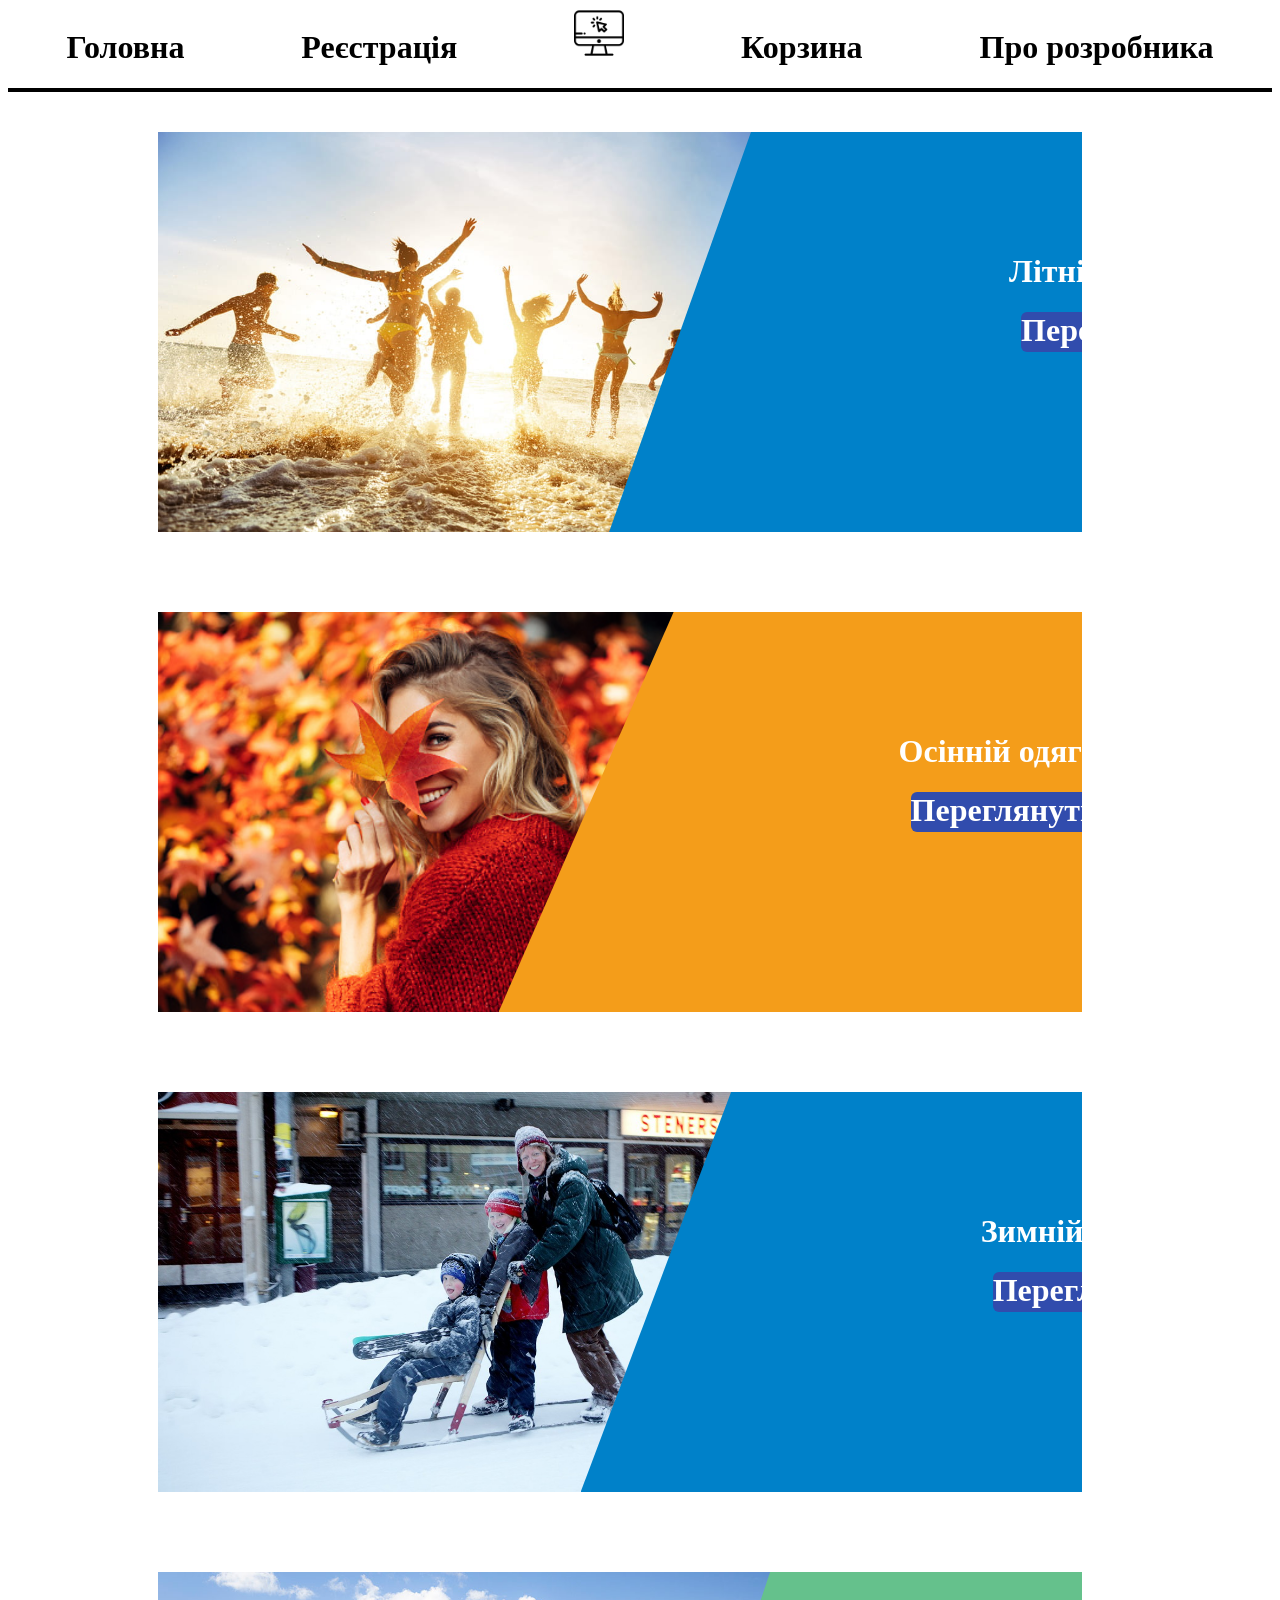
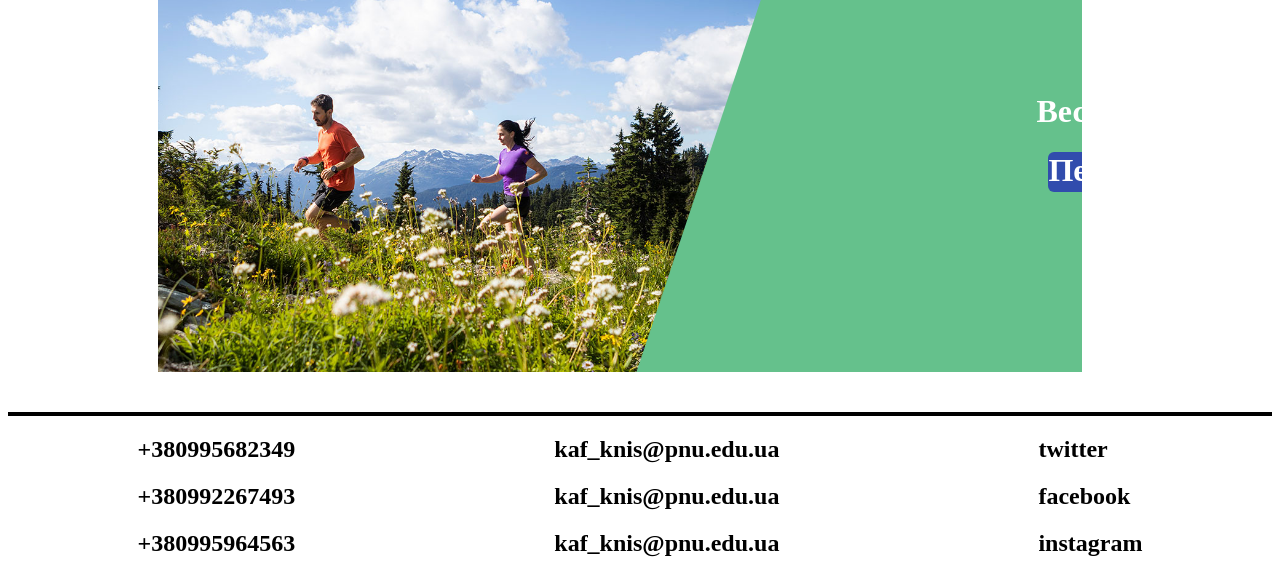
<file: сесія 2/index.html>
<!DOCTYPE html>
  <html>
  <head>
  	<link rel="stylesheet" type="text/css" href="css/stule.css">
  	<title></title>
  </head>
  <body>
  	<div class="container">
  	 <header class="header">
  		
  		<a href="index.html"><h1>Головна</h1></a>
  		<a href="register.html"><h1>Реєстрація</h1></a>
  		<img src="img/pc.png" class="logo">
  		<a href=""><h1>Корзина</h1></a>
  		<a href="info.html"><h1> Про розробника </h1></a>

  	 </header>
  	 <div class="polosca"></div>
  	 <div class="summer">
  	 	<img src="img/Summer.jpg" class="summer_foto">
  	 	<div class="info_summer">
  	 		<h1 class="nome">Літній одяг</h1>
  	 		<p></p>
  	 		<a href="summer clothes.html" class="tab"><h1 class="tab" >Переглянути </h1></a>
  	 	</div>
  	 </div>


  	 <div class="summer">
  	 	<img src="img/istockphoto-999814614-170667a.jpg" class="summer_foto">
  	 	<div class="info_autumn">
  	 		<h1 class="nome">Осінній одяг</h1>
  	 		<p></p>
  	 		<a href="autumn.html" class="tab"><h1 class="tab" >Переглянути </h1></a>
  	 	</div>
  	 </div>


  	 <div class="summer">
  	 	<img src="img/destinasjon-28-yngve-olsen-saebbe-www.nordnorge.com-tromsoe.jpeg" class="summer_foto">
  	 	<div class="info_summer">
  	 		<h1 class="nome">Зимній одяг</h1>
  	 		<p></p>
  	 		<a href="winter.html" class="tab"><h1 class="tab" >Переглянути </h1></a>
  	 	</div>
  	 </div>


  	 <div class="spring">
  	 	<img src="img/whistler-summer.jpg" class="summer_foto">
  	 	<div class="info_spring">
  	 		<h1 class="nome">Весінній одяг</h1>
  	 		<p></p>
  	 		<a href="spring.html" class="tab"><h1 class="tab" >Переглянути </h1></a>
  	 	</div>
  	 </div>
     <div class="polosca"></div>
      <footer class="footer">
      <div>
        <h2>+380995682349</h2>
        <h2>+380992267493</h2>
        <h2>+380995964563</h2>
      </div>
      <div>
        <h2>kaf_knis@pnu.edu.ua</h2>
        <h2>kaf_knis@pnu.edu.ua</h2>
        <h2>kaf_knis@pnu.edu.ua</h2>
      </div>
      <div>
        <h2>twitter</h2>
        <h2>facebook</h2>
        <h2>instagram</h2>
      </div>
     </footer>
    </div>
  </body>
  </html>
</file>
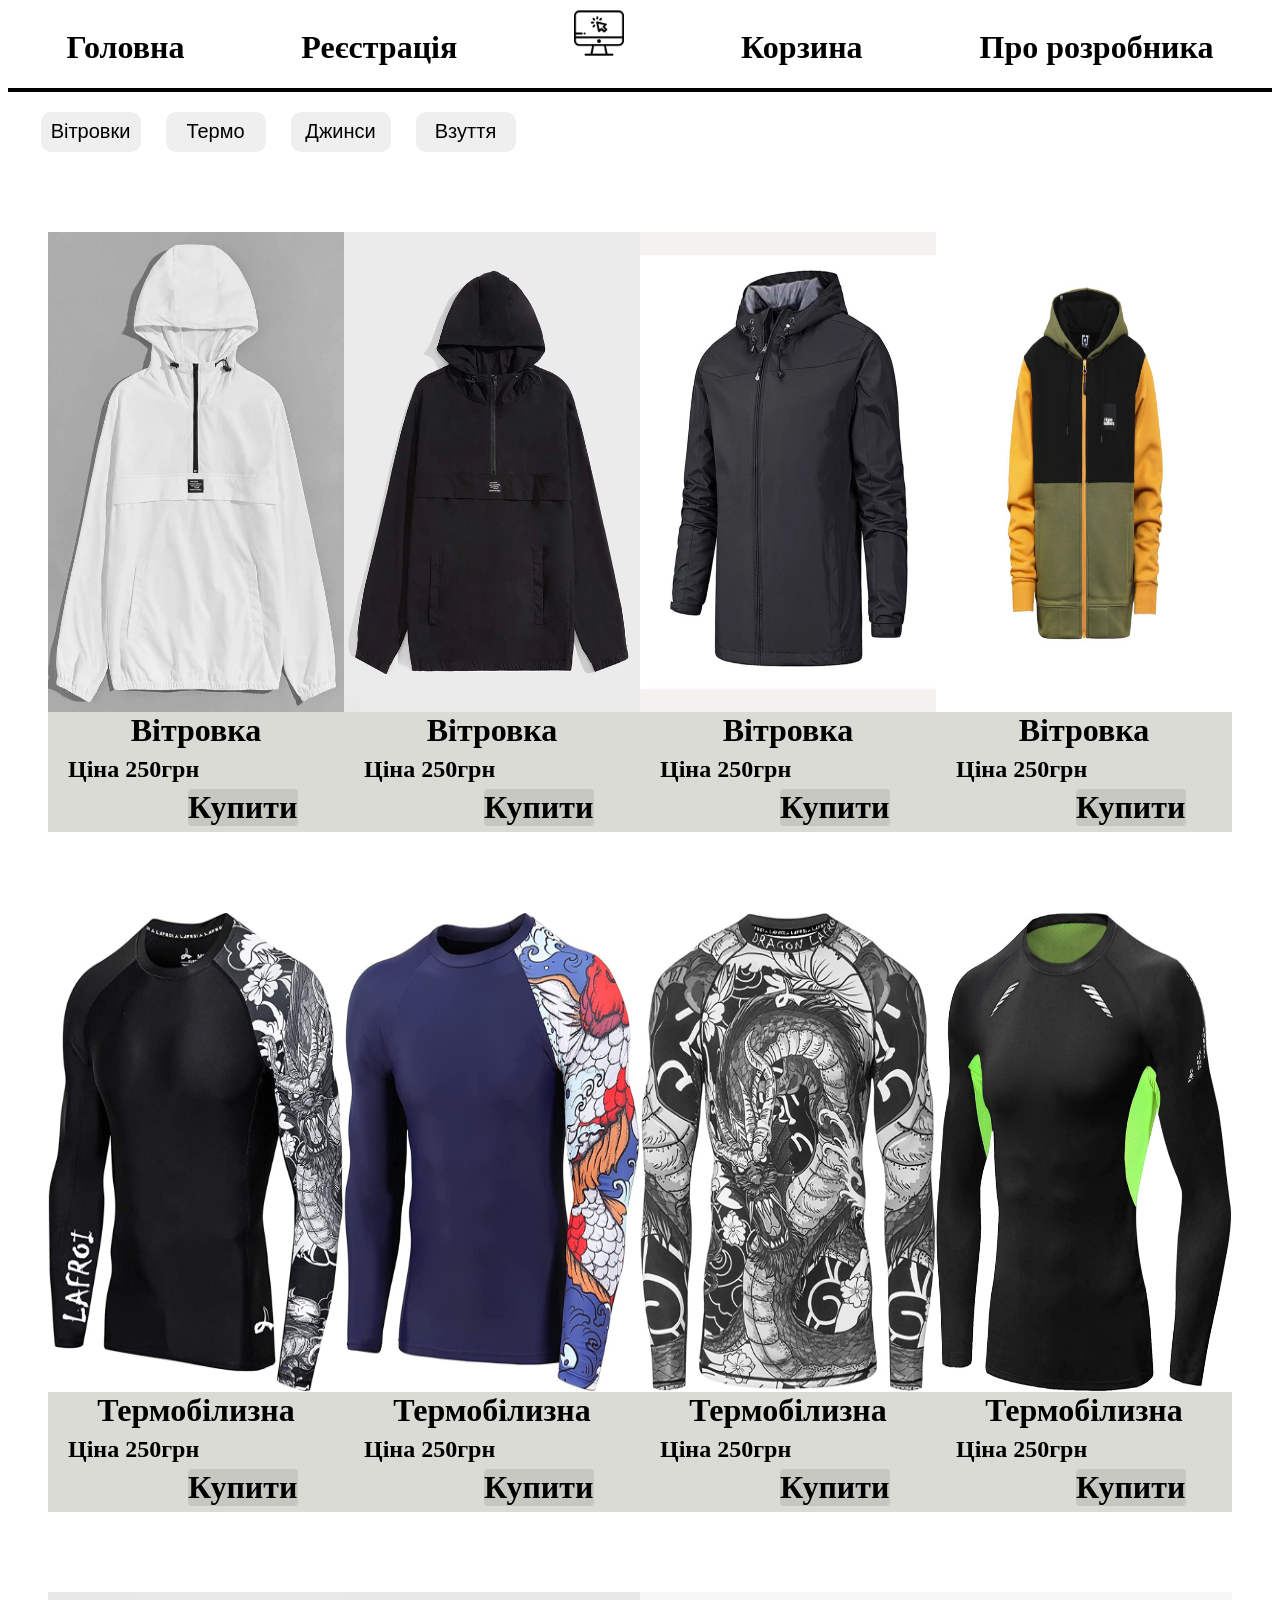
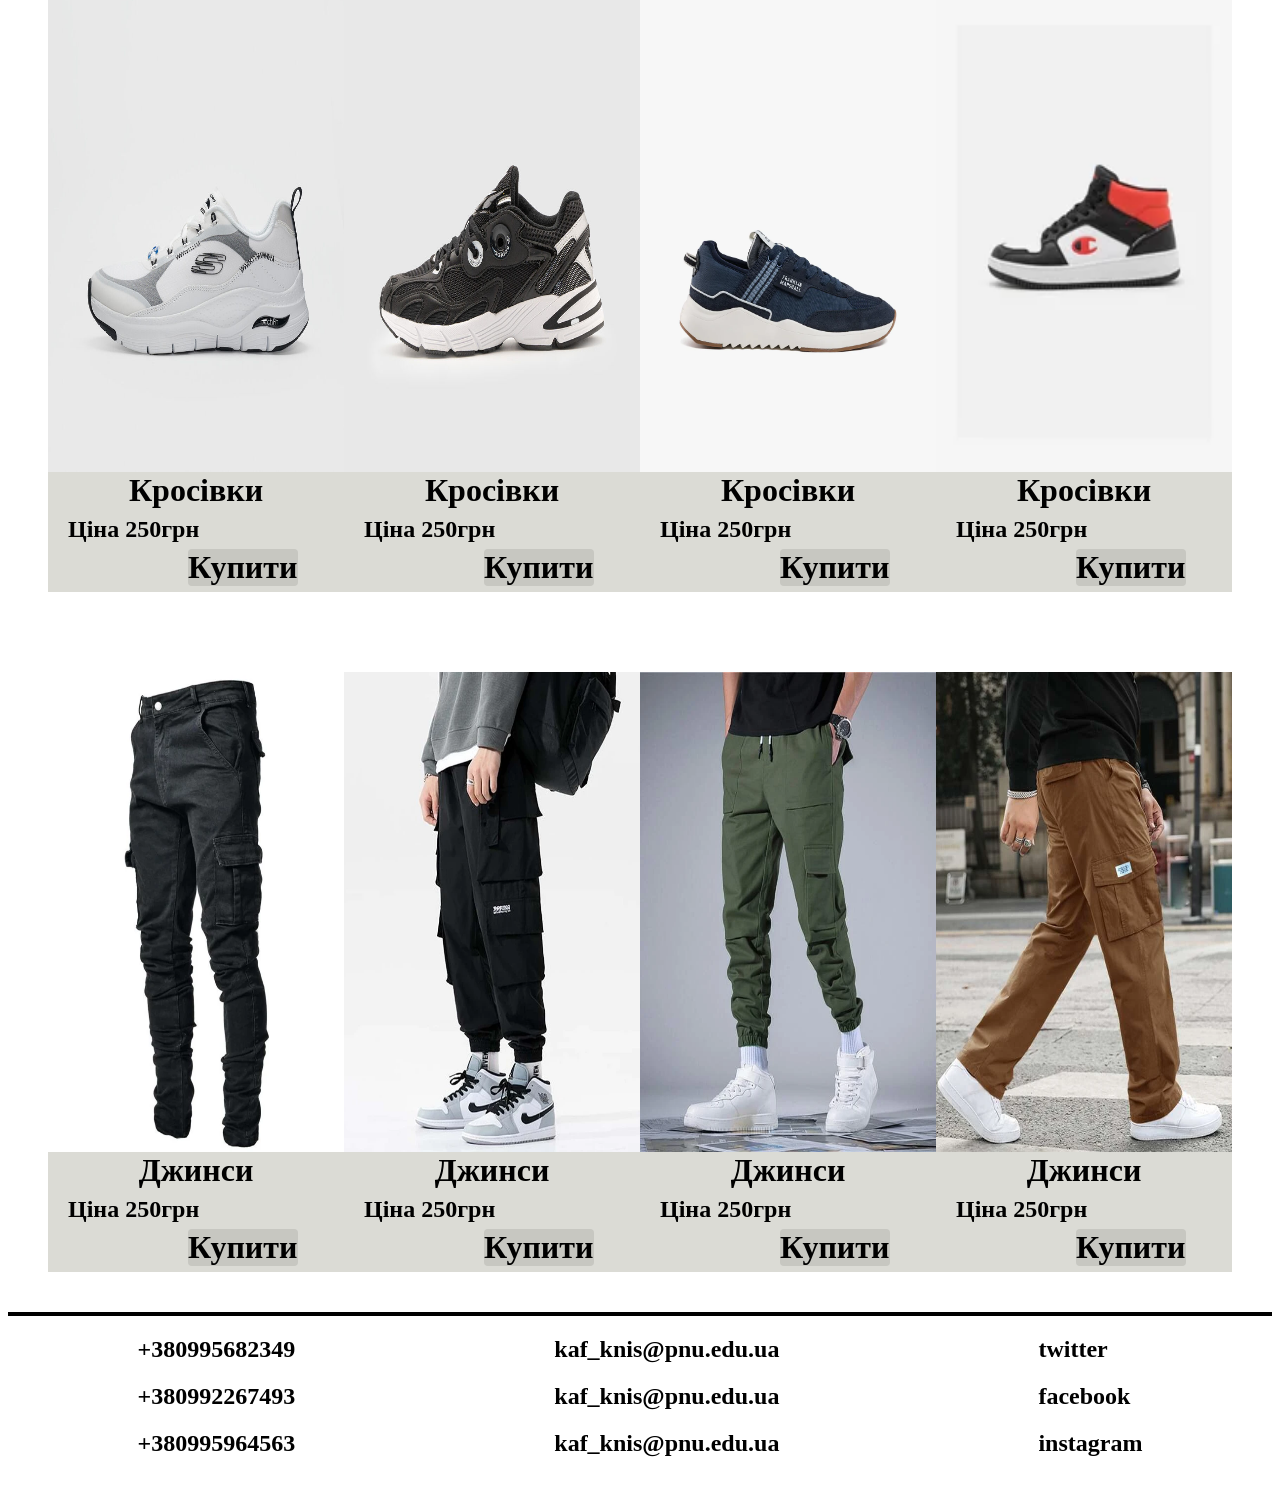
<file: сесія 2/autumn.html>
<!DOCTYPE html>
<html>
<head>
	<meta charset="utf-8">
	<meta name="viewport" content="width=device-width, initial-scale=1">
	<link rel="stylesheet" type="text/css" href="css/stule.css">
	<link rel="stylesheet" type="text/css" href="css/store.css">
	 
	<title></title>
</head>
<body>
	<div class="container_2">
		<header class="header">
  		
  		<a href="index.html"><h1>Головна</h1></a>
  		<a href=""><h1>Реєстрація</h1></a>
  		<img src="img/pc.png" class="logo">
  		<a href=""><h1>Корзина</h1></a>
  		<a href="info.html"><h1> Про розробника </h1></a>

  	 </header>
  	 <div class="polosca"></div>
  	 <div class="content">
  	 	<nav class="filtr">

  	 		   <div class="conpca">
  	 			<button class="tab2" data-id="cr">Вітровки</button> 
  	 			<button class="tab2" data-id="rt">Термо</button> 
  	 			<button class="tab2" data-id="list3">Джинси</button> 
  	 			<button class="tab2" data-id="list4">Взуття</button> 
  	 			</div>
  	 			

  	 		
  	 	</nav>

  	 	<div class="buy_list">
  	 		<div class="list cr">
  	 			
  	 			<img  class="foto" src="img/159721521497f3a8aa5da128bcafc10a540f53a906_thumbnail_600x.webp">
  	 			<h1 class="info">Вітровка</h1>
  	 			<h2 class="info2" >Ціна 250грн</h2>
  	 			<a href="" ><h1 class="buy">Купити</h1></a>
  	 		</div>


             <div class="list cr">
  	 			
  	 			<img  class="foto" src="img/1639704940448525a2dafb78f4c0d318a231f878cd_thumbnail_600x.webp">
  	 			<h1 class="info">Вітровка</h1>
  	 			<h2 class="info2" >Ціна 250грн</h2>
  	 			<a href="" ><h1 class="buy">Купити</h1></a>
  	 		</div>
  	 		<div class="list cr">
  	 			
  	 			<img  class="foto" src="img/16729012148403a98298c5fc6c237b964a0b383805_thumbnail_600x.webp">
  	 			<h1 class="info">Вітровка</h1>
  	 			<h2 class="info2" >Ціна 250грн</h2>
  	 			<a href="" ><h1 class="buy">Купити</h1></a>
  	 		</div>
  	 		<div class="list cr">
  	 			
  	 			<img  class="foto" src="img/93962_0.jpg">
  	 			<h1 class="info">Вітровка</h1>
  	 			<h2 class="info2" >Ціна 250грн</h2>
  	 			<a href="" ><h1 class="buy">Купити</h1></a>
  	 		</div>



  	 	</div>
  	 		<div class="buy_list">
  	 		<div class="list sr">
  	 			
  	 			<img  class="foto" src="img/61sDI0DiUJL._AC_UL1001_.jpg">
  	 			<h1 class="info">Термобілизна</h1>
  	 			<h2 class="info2" >Ціна 250грн</h2>
  	 			<a href="" ><h1 class="buy">Купити</h1></a>
  	 		</div>


             <div class="list2 sr">
  	 			
  	 			<img  class="foto" src="img/61wOT3znkLL._AC_UL1000_.jpg">
  	 			<h1 class="info">Термобілизна</h1>
  	 			<h2 class="info2" >Ціна 250грн</h2>
  	 			<a href="" ><h1 class="buy">Купити</h1></a>
  	 		</div>
  	 		<div class="list sr">
  	 			
  	 			<img  class="foto" src="img/71+G31kaZAL._AC_UL1001_.jpg">
  	 			<h1 class="info">Термобілизна</h1>
  	 			<h2 class="info2" >Ціна 250грн</h2>
  	 			<a href="" ><h1 class="buy">Купити</h1></a>
  	 		</div>
  	 		<div class="list sr">
  	 			
  	 			<img  class="foto" src="img/516mU5MVT2L._AC_UL1500_.jpg">
  	 			<h1 class="info">Термобілизна</h1>
  	 			<h2 class="info2" >Ціна 250грн</h2>
  	 			<a href="" ><h1 class="buy">Купити</h1></a>
  	 		</div>



  	 	</div>
  	 		<div class="buy_list">
  	 		<div class="list3 kr">
  	 			
  	 			<img  class="foto" src="img/5021168_0.jpg">
  	 			<h1 class="info">Кросівки</h1>
  	 			<h2 class="info2" >Ціна 250грн</h2>
  	 			<a href="" ><h1 class="buy">Купити</h1></a>
  	 		</div>


             <div class="list kr">
  	 			
  	 			<img  class="foto" src="img/5011575_0.jpg">
  	 			<h1 class="info">Кросівки</h1>
  	 			<h2 class="info2" >Ціна 250грн</h2>
  	 			<a href="" ><h1 class="buy">Купити</h1></a>
  	 		</div>
  	 		<div class="list kr">
  	 			
  	 			<img  class="foto" src="img/ALPHA_JUMPFFIE0041T_NAVY_1_3000x.webp">
  	 			<h1 class="info">Кросівки</h1>
  	 			<h2 class="info2" >Ціна 250грн</h2>
  	 			<a href="" ><h1 class="buy">Купити</h1></a>
  	 		</div>
  	 		<div class="list kr">
  	 			
  	 			<img  class="foto" src="img/356606b97127453ebd4c4271c13c0344.webp">
  	 			<h1 class="info">Кросівки</h1>
  	 			<h2 class="info2" >Ціна 250грн</h2>
  	 			<a href="" ><h1 class="buy">Купити</h1></a>
  	 		</div>



  	 	</div>
  	 		<div class="buy_list">
  	 		<div class="list4 rt">
  	 			
  	 			<img  class="foto" src="img/16290840622ca3d421fa55fdfa0f98ad75916581d2_thumbnail_600x.webp">
  	 			<h1 class="info">Джинси</h1>
  	 			<h2 class="info2" >Ціна 250грн</h2>
  	 			<a href="" ><h1 class="buy">Купити</h1></a>
  	 		</div>


             <div class="list rt">
  	 			
  	 			<img  class="foto" src="img/16081019667883c5c170cb333bbb49eeeeca2627fb_thumbnail_600x.webp">
  	 			<h1 class="info">Джинси</h1>
  	 			<h2 class="info2" >Ціна 250грн</h2>
  	 			<a href="" ><h1 class="buy">Купити</h1></a>
  	 		</div>
  	 		<div class="list rt">
  	 			
  	 			<img  class="foto" src="img/16110426034926e74e09d88faa6c28491732ed6824_thumbnail_600x.webp">
  	 			<h1 class="info">Джинси</h1>
  	 			<h2 class="info2" >Ціна 250грн</h2>
  	 			<a href="" ><h1 class="buy">Купити</h1></a>
  	 		</div>
  	 		<div class="list rt">
  	 			
  	 			<img  class="foto" src="img/165242443020c27ff5726aab0f74b32279c245969b_thumbnail_600x.webp">
  	 			<h1 class="info">Джинси</h1>
  	 			<h2 class="info2" >Ціна 250грн</h2>
  	 			<a href="" ><h1 class="buy">Купити</h1></a>
  	 		</div>



  	 	</div>




  	 </div>










  	  <div class="polosca"></div>
 <footer class="footer">
  	 	<div>
  	 		<h2>+380995682349</h2>
  	 		<h2>+380992267493</h2>
  	 		<h2>+380995964563</h2>
  	 	</div>
  	 	<div>
  	 		<h2>kaf_knis@pnu.edu.ua</h2>
  	 		<h2>kaf_knis@pnu.edu.ua</h2>
  	 		<h2>kaf_knis@pnu.edu.ua</h2>
  	 	</div>
  	 	<div>
  	 		<h2>twitter</h2>
  	 		<h2>facebook</h2>
  	 		<h2>instagram</h2>
  	 	</div>
  	 </footer>



	</div>

</body>


</html>
</file>
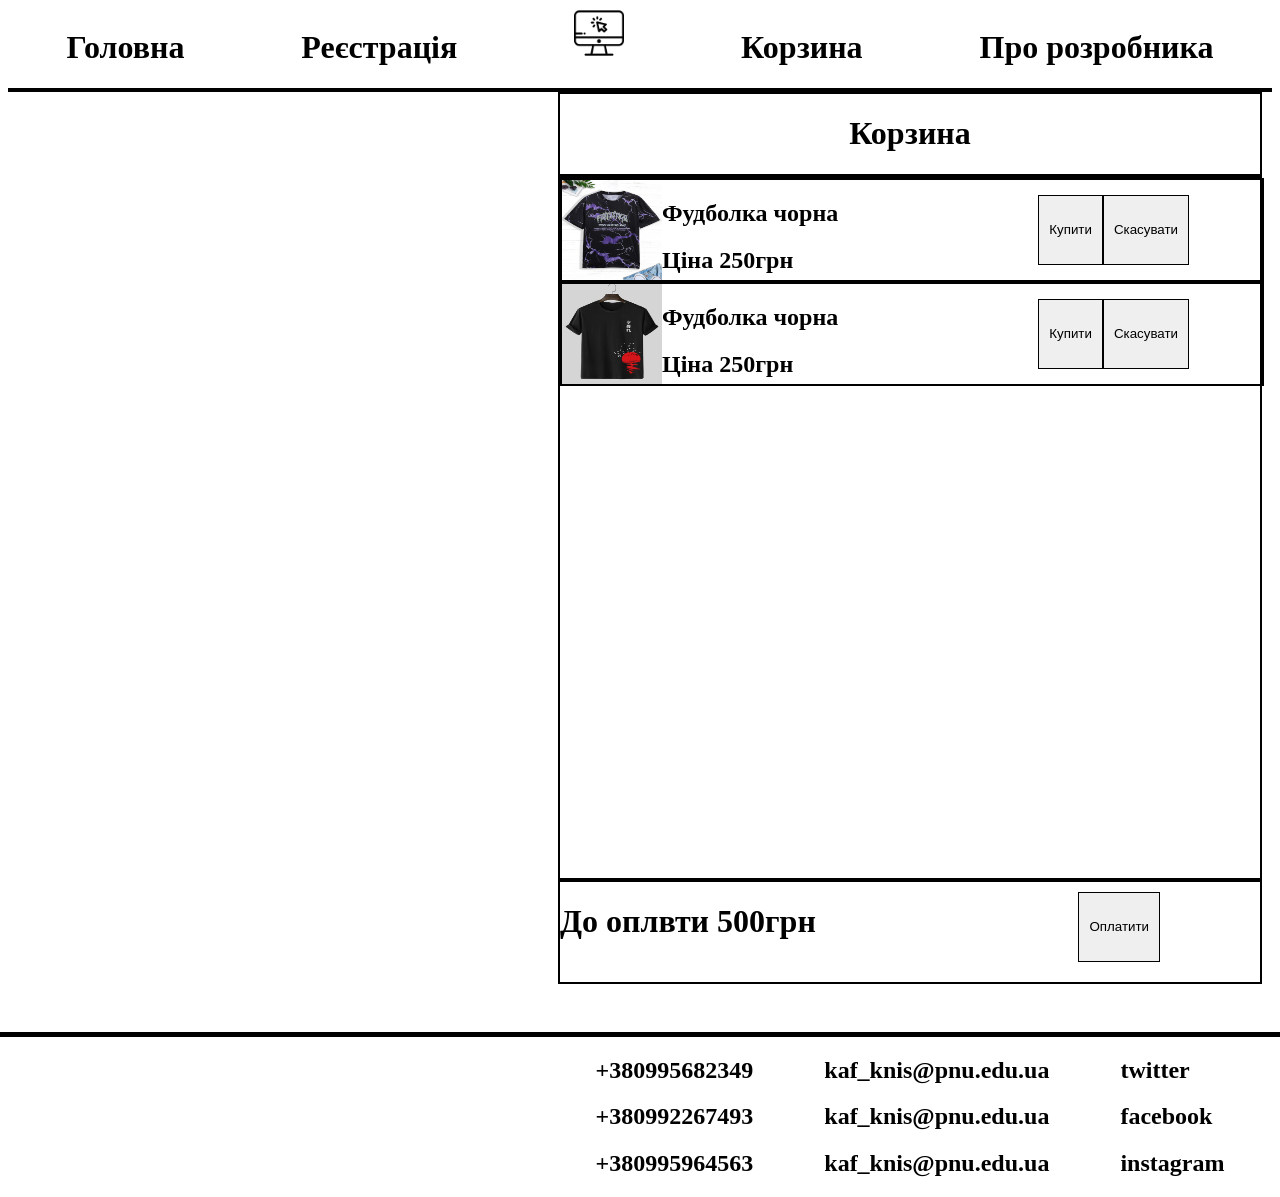
<file: сесія 2/basket.html>
<!DOCTYPE html>
<html>
<head>
	<meta charset="utf-8">
	<meta name="viewport" content="width=device-width, initial-scale=1">
	<link rel="stylesheet" type="text/css" href="css/stule.css">
	<link rel="stylesheet" type="text/css" href="css/basket.css">
	<title></title>
</head>
<body>
	<header class="header">
  		
  		<a href="index.html"><h1>Головна</h1></a>
  		<a href="register.html"><h1>Реєстрація</h1></a>
  		<img src="img/pc.png" class="logo">
  		<a href="basket.html"><h1>Корзина</h1></a>
  		<a href="info.html"><h1> Про розробника </h1></a>

  	 </header>
  	  <div class="polosca"></div>
  	  <div class="basket">
  	  	<h1>Корзина</h1>
  	  	

  	  </div>
  	  <div class="sps">
  	  		<div class="list_sps1">
  	  			<img   class="list_foto" src="img/162916678684147c35473afd288c20aea068335654.webp">
  	  			<div>
  	  				<h2>Фудболка чорна</h2>
  	  				<h2>Ціна 250грн</h2>
  	  			</div>
  	  			<div class="men" 
  	  			>
  	  				<button>Купити</button>
  	  				<button>Скасувати</button>
  	  			</div>


  	  			
  	  				
  	  			
  	  		</div>
  	  		<div class="list_sps1">
  	  			<img   class="list_foto" src="img/163290367499814094b89cf4c41a195d54e9993417.webp">
  	  			<div>
  	  				<h2>Фудболка чорна</h2>
  	  				<h2>Ціна 250грн</h2>
  	  			</div>
  	  			<div class="men" 
  	  			>
  	  				<button>Купити</button>
  	  				<button>Скасувати</button>
  	  			</div>


  	  			
  	  				
  	  			
  	  		</div>
  	  		




  	  	</div>
  	  	<div class="sps2">
  	  		<h1>До оплвти 500грн</h1>
  	  		<div class="men" >
  	  			<button class="op">Оплатити</button>
  	  			
  	  			
  	  			
  	  			
  	  	</div>

<div class="polosca2"></div>
 <footer class="footer">
  	 	<div>
  	 		<h2>+380995682349</h2>
  	 		<h2>+380992267493</h2>
  	 		<h2>+380995964563</h2>
  	 	</div>
  	 	<div>
  	 		<h2>kaf_knis@pnu.edu.ua</h2>
  	 		<h2>kaf_knis@pnu.edu.ua</h2>
  	 		<h2>kaf_knis@pnu.edu.ua</h2>
  	 	</div>
  	 	<div>
  	 		<h2>twitter</h2>
  	 		<h2>facebook</h2>
  	 		<h2>instagram</h2>
  	 	</div>
  	 </footer>


</body>
</html>
</file>
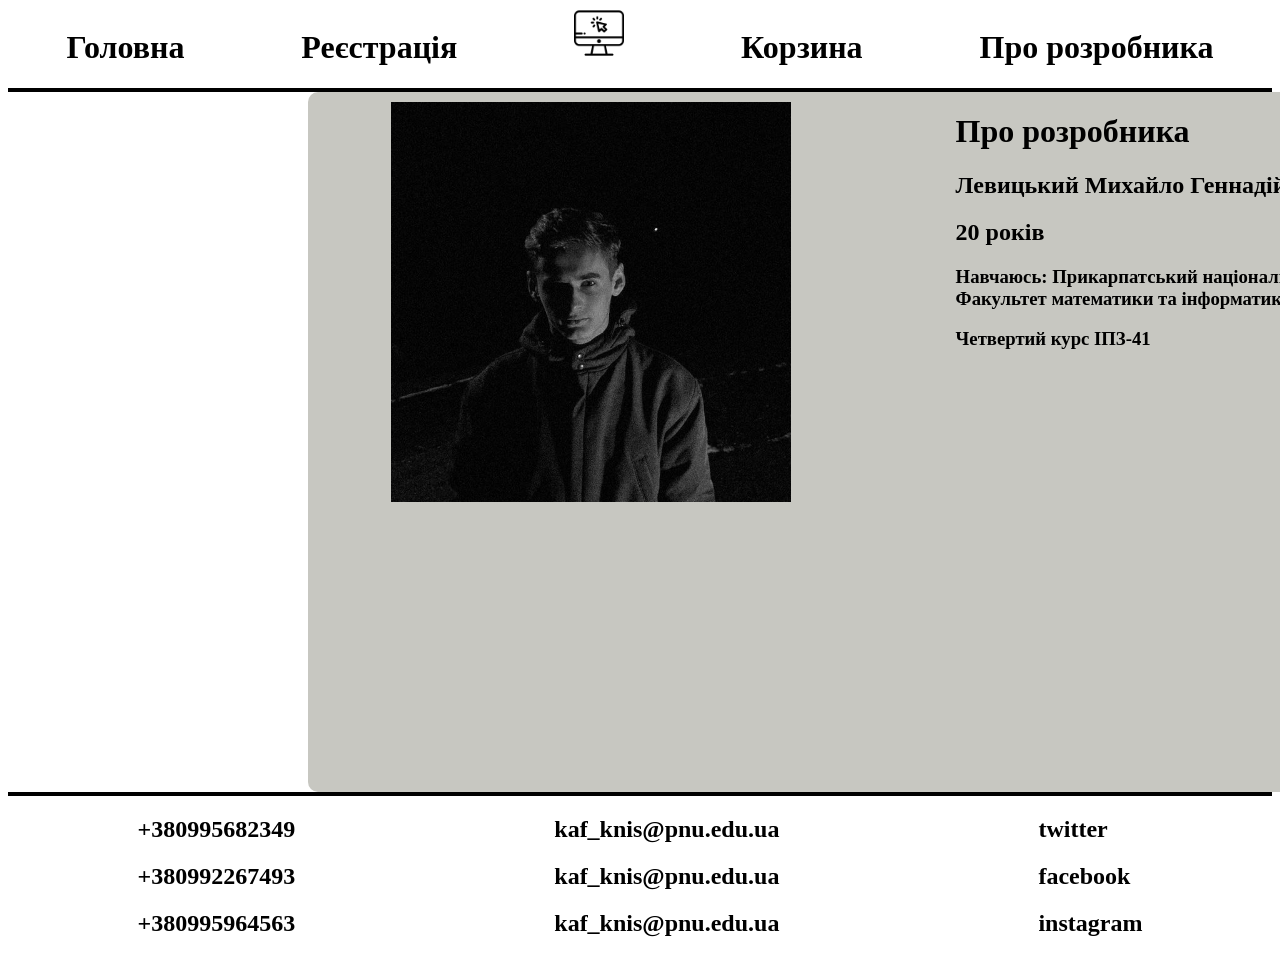
<file: сесія 2/info.html>
<!DOCTYPE html>
<html>
<head>
	<meta charset="utf-8">
	<meta name="viewport" content="width=device-width, initial-scale=1">
	<link rel="stylesheet" type="text/css" href="css/stule.css">
	<link rel="stylesheet" type="text/css" href="css/info.css">
	<title></title>
</head>
<body>
	<header class="header">
  		
  		<a href="index.html"><h1>Головна</h1></a>
  		<a href=""><h1>Реєстрація</h1></a>
  		<img src="img/pc.png" class="logo">
  		<a href="basket.html"><h1>Корзина</h1></a>
  		<a href="info.html"><h1> Про розробника </h1></a>

  	 </header>
  	 
  	 <div class="polosca"></div>
  	 <div class="worcher">
  	 	<img  class="foto_wor" src="img/0-02-05-29eeb7bf61c793f9a9178e8f8873b0b8d9a7175649b05f9bdc7d57052e8ae13e_26cf5cea27fa960.jpg">
  	 	<div class="text">
  	 		<h1>Про розробника</h1>
  	 		<h2>Левицький Михайло Геннадійович</h2>
  	 		<h2>20 років </h2>
  	 		<h3>Навчаюсь: 
Прикарпатський національний університет<br>
Факультет математики та інформатики </h3>
<h3>Четвертий курс ІПЗ-41</h3>
  	 	</div>
  	 </div>
  	 <div class="polosca"></div>
  	 <footer class="footer">
  	 	<div>
  	 		<h2>+380995682349</h2>
  	 		<h2>+380992267493</h2>
  	 		<h2>+380995964563</h2>
  	 	</div>
  	 	<div>
  	 		<h2>kaf_knis@pnu.edu.ua</h2>
  	 		<h2>kaf_knis@pnu.edu.ua</h2>
  	 		<h2>kaf_knis@pnu.edu.ua</h2>
  	 	</div>
  	 	<div>
  	 		<h2>twitter</h2>
  	 		<h2>facebook</h2>
  	 		<h2>instagram</h2>
  	 	</div>
  	 </footer>

</body>
</html>
</file>
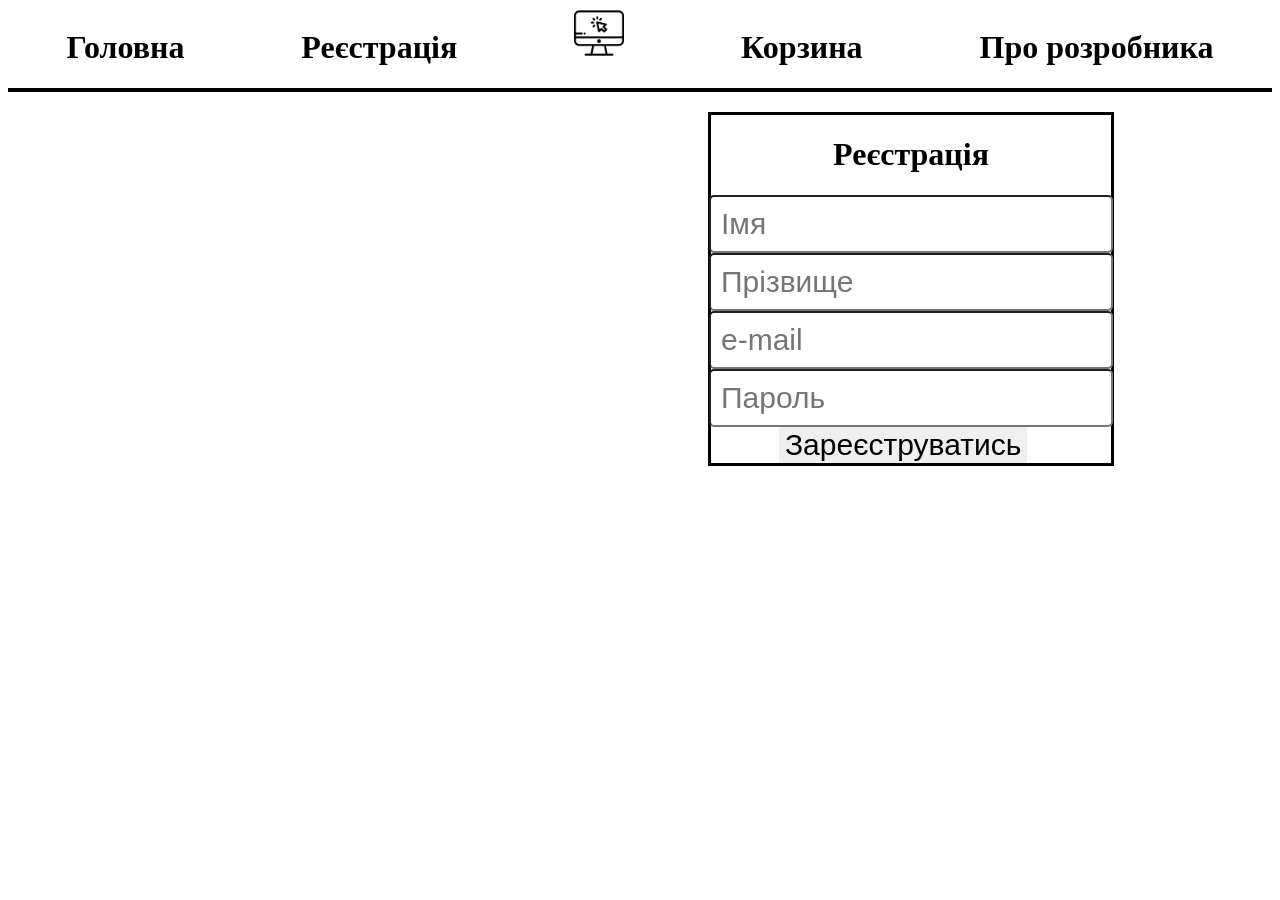
<file: сесія 2/register.html>
<!DOCTYPE html>
<html>
<head>
	<meta charset="utf-8">
	<meta name="viewport" content="width=device-width, initial-scale=1">
	<link rel="stylesheet" type="text/css" href="css/stule.css">
	<title></title>
</head>
<body>
	<header class="header">
  		
  		<a href="index.html"><h1>Головна</h1></a>
  		<a href="register.html"><h1>Реєстрація</h1></a>
  		<img src="img/pc.png" class="logo">
  		<a href="basket.html"><h1>Корзина</h1></a>
  		<a href="info.html"><h1> Про розробника </h1></a>

  	 </header>
  	  <div class="polosca"></div>
  	 <div class="register">
  	 	<form>
  	 	<h1 class="rg">Реєстрація</h1>
  	 	
  	 	<input type="text" placeholder="Імя ">
  	 	<input type="text" placeholder="Прізвище ">
  	 	<input type="text" placeholder="e-mail ">
  	 	<input type="text" placeholder="Пароль ">
  	 	<button class="register_tab">Зареєструватись</button>
  	 	</form>
  	 </div>

</body>
</html>
</file>
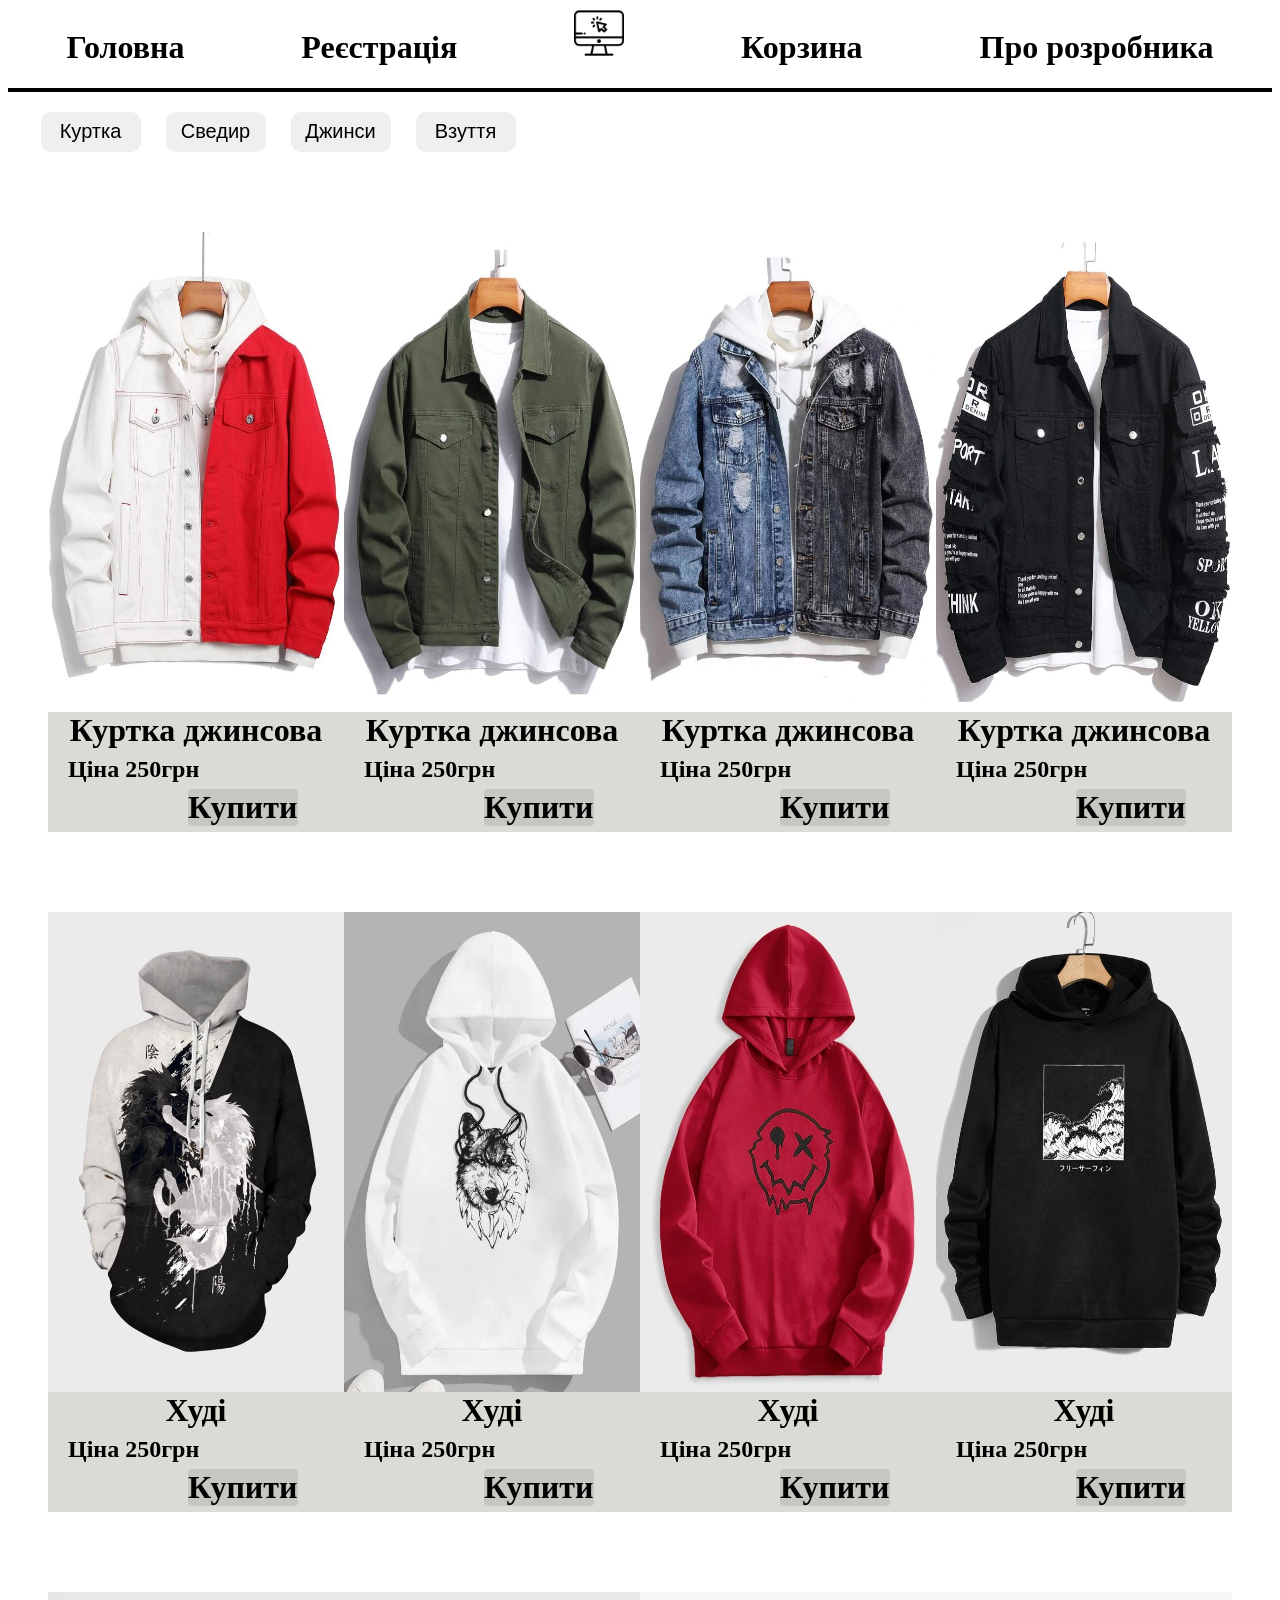
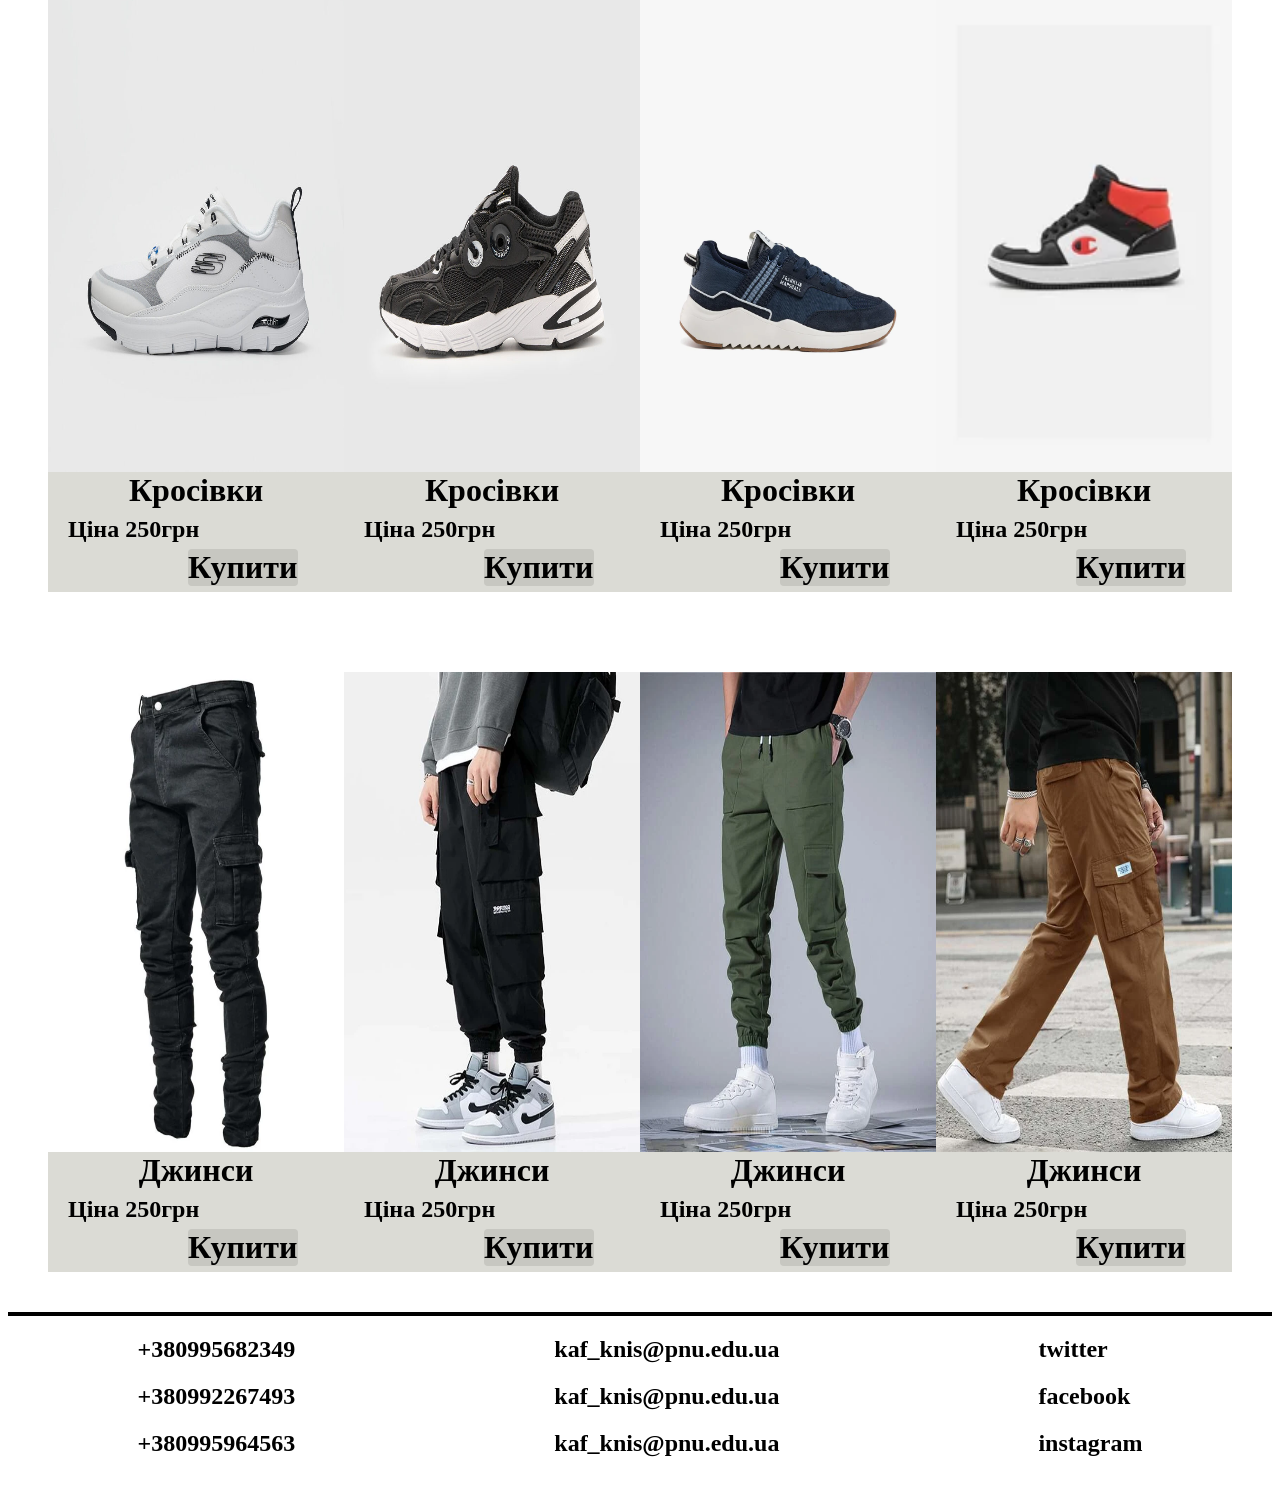
<file: сесія 2/spring.html>
<!DOCTYPE html>
<html>
<head>
	<meta charset="utf-8">
	<meta name="viewport" content="width=device-width, initial-scale=1">
	<link rel="stylesheet" type="text/css" href="css/stule.css">
	<link rel="stylesheet" type="text/css" href="css/store.css">
	 
	<title></title>
</head>
<body>
	<div class="container_2">
		<header class="header">
  		
  		<a href="index.html"><h1>Головна</h1></a>
  		<a href="info.html"><h1>Реєстрація</h1></a>
  		<img src="img/pc.png" class="logo">
  		<a href="basket.html"><h1>Корзина</h1></a>
  		<a href="info.html"><h1> Про розробника </h1></a>

  	 </header>
  	 <div class="polosca"></div>
  	 <div class="content">
  	 	<nav class="filtr">

  	 		   <div class="conpca">
  	 			<button class="tab2" data-id="cr">Куртка</button> 
  	 			<button class="tab2" data-id="rt">Сведир</button> 
  	 			<button class="tab2" data-id="list3">Джинси</button> 
  	 			<button class="tab2" data-id="list4">Взуття</button> 
  	 			</div>
  	 			

  	 		
  	 	</nav>

  	 	<div class="buy_list">
  	 		<div class="list cr">
  	 			
  	 			<img  class="foto" src="img/1666946003488545136ec6f74c8b29340e0ca71aad_thumbnail_600x.webp">
  	 			<h1 class="info">Куртка джинсова</h1>
  	 			<h2 class="info2" >Ціна 250грн</h2>
  	 			<a href="" ><h1 class="buy">Купити</h1></a>
  	 		</div>


             <div class="list cr">
  	 			
  	 			<img  class="foto" src="img/165079190591d2bf511d409c0c081e9ece5a30f99e_thumbnail_600x.webp">
  	 			<h1 class="info">Куртка джинсова</h1>
  	 			<h2 class="info2" >Ціна 250грн</h2>
  	 			<a href="" ><h1 class="buy">Купити</h1></a>
  	 		</div>
  	 		<div class="list cr">
  	 			
  	 			<img  class="foto" src="img/16607866095ba4a6f832545f8aeee3f84f0f453693_thumbnail_600x.webp">
  	 			<h1 class="info">Куртка джинсова</h1>
  	 			<h2 class="info2" >Ціна 250грн</h2>
  	 			<a href="" ><h1 class="buy">Купити</h1></a>
  	 		</div>
  	 		<div class="list cr">
  	 			
  	 			<img  class="foto" src="img/16683891447a1aa0b4b52e4ad699023e30793cc764_thumbnail_600x.webp">
  	 			<h1 class="info">Куртка джинсова</h1>
  	 			<h2 class="info2" >Ціна 250грн</h2>
  	 			<a href="" ><h1 class="buy">Купити</h1></a>
  	 		</div>



  	 	</div>
  	 		<div class="buy_list">
  	 		<div class="list sr">
  	 			
  	 			<img  class="foto" src="img/166122447341c0047f5385ccd1710379751d5f928c_thumbnail_600x.webp">
  	 			<h1 class="info">Худі</h1>
  	 			<h2 class="info2" >Ціна 250грн</h2>
  	 			<a href="" ><h1 class="buy">Купити</h1></a>
  	 		</div>


             <div class="list2 sr">
  	 			
  	 			<img  class="foto" src="img/1664157895f146bffd735e183aec2499acfc8b71a2_thumbnail_600x.webp">
  	 			<h1 class="info">Худі</h1>
  	 			<h2 class="info2" >Ціна 250грн</h2>
  	 			<a href="" ><h1 class="buy">Купити</h1></a>
  	 		</div>
  	 		<div class="list sr">
  	 			
  	 			<img  class="foto" src="img/1668220942edd9a75af9c9e936734fc71a45a51f36_thumbnail_600x.webp">
  	 			<h1 class="info">Худі</h1>
  	 			<h2 class="info2" >Ціна 250грн</h2>
  	 			<a href="" ><h1 class="buy">Купити</h1></a>
  	 		</div>
  	 		<div class="list sr">
  	 			
  	 			<img  class="foto" src="img/1668048499f383a5afd72cafeb1f0cfbbadb57dc76_thumbnail_600x.webp">
  	 			<h1 class="info">Худі</h1>
  	 			<h2 class="info2" >Ціна 250грн</h2>
  	 			<a href="" ><h1 class="buy">Купити</h1></a>
  	 		</div>



  	 	</div>
  	 		<div class="buy_list">
  	 		<div class="list3 kr">
  	 			
  	 			<img  class="foto" src="img/5021168_0.jpg">
  	 			<h1 class="info">Кросівки</h1>
  	 			<h2 class="info2" >Ціна 250грн</h2>
  	 			<a href="" ><h1 class="buy">Купити</h1></a>
  	 		</div>


             <div class="list kr">
  	 			
  	 			<img  class="foto" src="img/5011575_0.jpg">
  	 			<h1 class="info">Кросівки</h1>
  	 			<h2 class="info2" >Ціна 250грн</h2>
  	 			<a href="" ><h1 class="buy">Купити</h1></a>
  	 		</div>
  	 		<div class="list kr">
  	 			
  	 			<img  class="foto" src="img/ALPHA_JUMPFFIE0041T_NAVY_1_3000x.webp">
  	 			<h1 class="info">Кросівки</h1>
  	 			<h2 class="info2" >Ціна 250грн</h2>
  	 			<a href="" ><h1 class="buy">Купити</h1></a>
  	 		</div>
  	 		<div class="list kr">
  	 			
  	 			<img  class="foto" src="img/356606b97127453ebd4c4271c13c0344.webp">
  	 			<h1 class="info">Кросівки</h1>
  	 			<h2 class="info2" >Ціна 250грн</h2>
  	 			<a href="" ><h1 class="buy">Купити</h1></a>
  	 		</div>



  	 	</div>
  	 		<div class="buy_list">
  	 		<div class="list4 rt">
  	 			
  	 			<img  class="foto" src="img/16290840622ca3d421fa55fdfa0f98ad75916581d2_thumbnail_600x.webp">
  	 			<h1 class="info">Джинси</h1>
  	 			<h2 class="info2" >Ціна 250грн</h2>
  	 			<a href="" ><h1 class="buy">Купити</h1></a>
  	 		</div>


             <div class="list rt">
  	 			
  	 			<img  class="foto" src="img/16081019667883c5c170cb333bbb49eeeeca2627fb_thumbnail_600x.webp">
  	 			<h1 class="info">Джинси</h1>
  	 			<h2 class="info2" >Ціна 250грн</h2>
  	 			<a href="" ><h1 class="buy">Купити</h1></a>
  	 		</div>
  	 		<div class="list rt">
  	 			
  	 			<img  class="foto" src="img/16110426034926e74e09d88faa6c28491732ed6824_thumbnail_600x.webp">
  	 			<h1 class="info">Джинси</h1>
  	 			<h2 class="info2" >Ціна 250грн</h2>
  	 			<a href="" ><h1 class="buy">Купити</h1></a>
  	 		</div>
  	 		<div class="list rt">
  	 			
  	 			<img  class="foto" src="img/165242443020c27ff5726aab0f74b32279c245969b_thumbnail_600x.webp">
  	 			<h1 class="info">Джинси</h1>
  	 			<h2 class="info2" >Ціна 250грн</h2>
  	 			<a href="" ><h1 class="buy">Купити</h1></a>
  	 		</div>



  	 	</div>




  	 </div>










  	  <div class="polosca"></div>
 <footer class="footer">
  	 	<div>
  	 		<h2>+380995682349</h2>
  	 		<h2>+380992267493</h2>
  	 		<h2>+380995964563</h2>
  	 	</div>
  	 	<div>
  	 		<h2>kaf_knis@pnu.edu.ua</h2>
  	 		<h2>kaf_knis@pnu.edu.ua</h2>
  	 		<h2>kaf_knis@pnu.edu.ua</h2>
  	 	</div>
  	 	<div>
  	 		<h2>twitter</h2>
  	 		<h2>facebook</h2>
  	 		<h2>instagram</h2>
  	 	</div>
  	 </footer>



	</div>

</body>


</html>
</file>
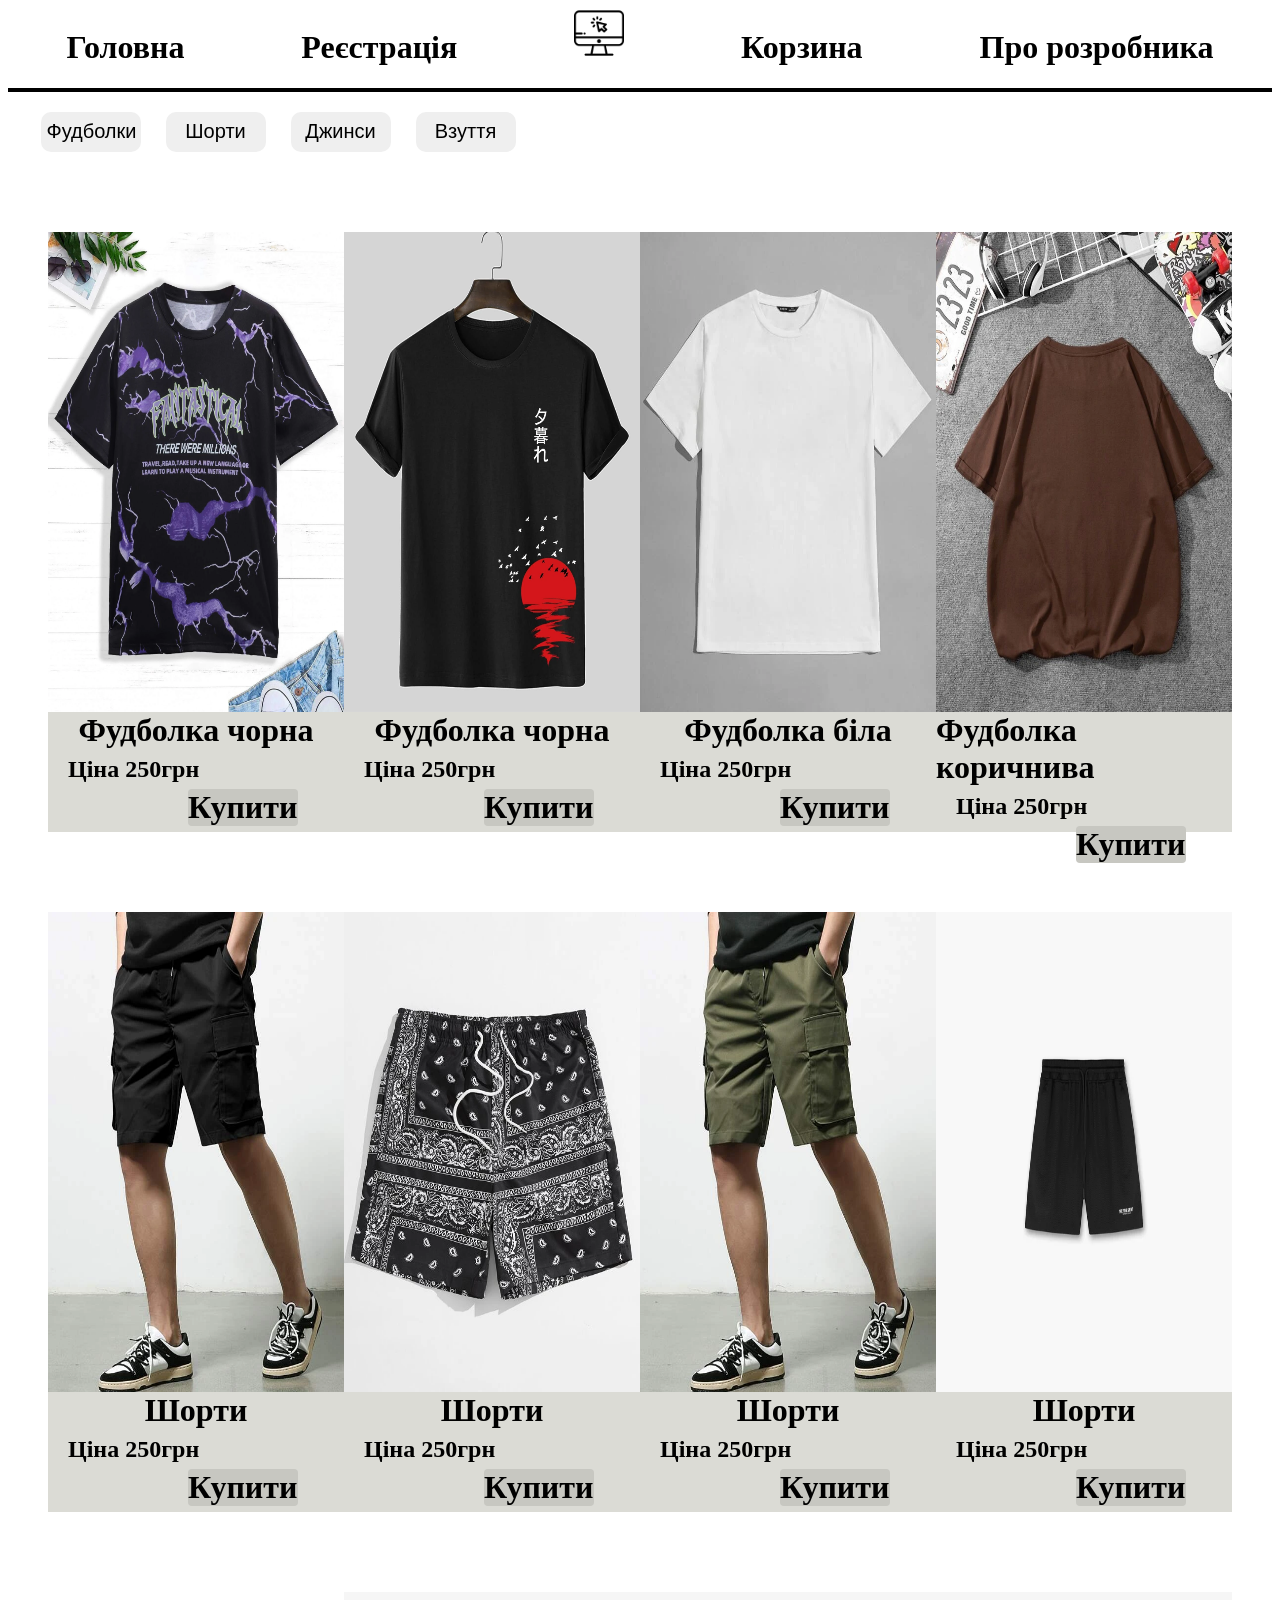
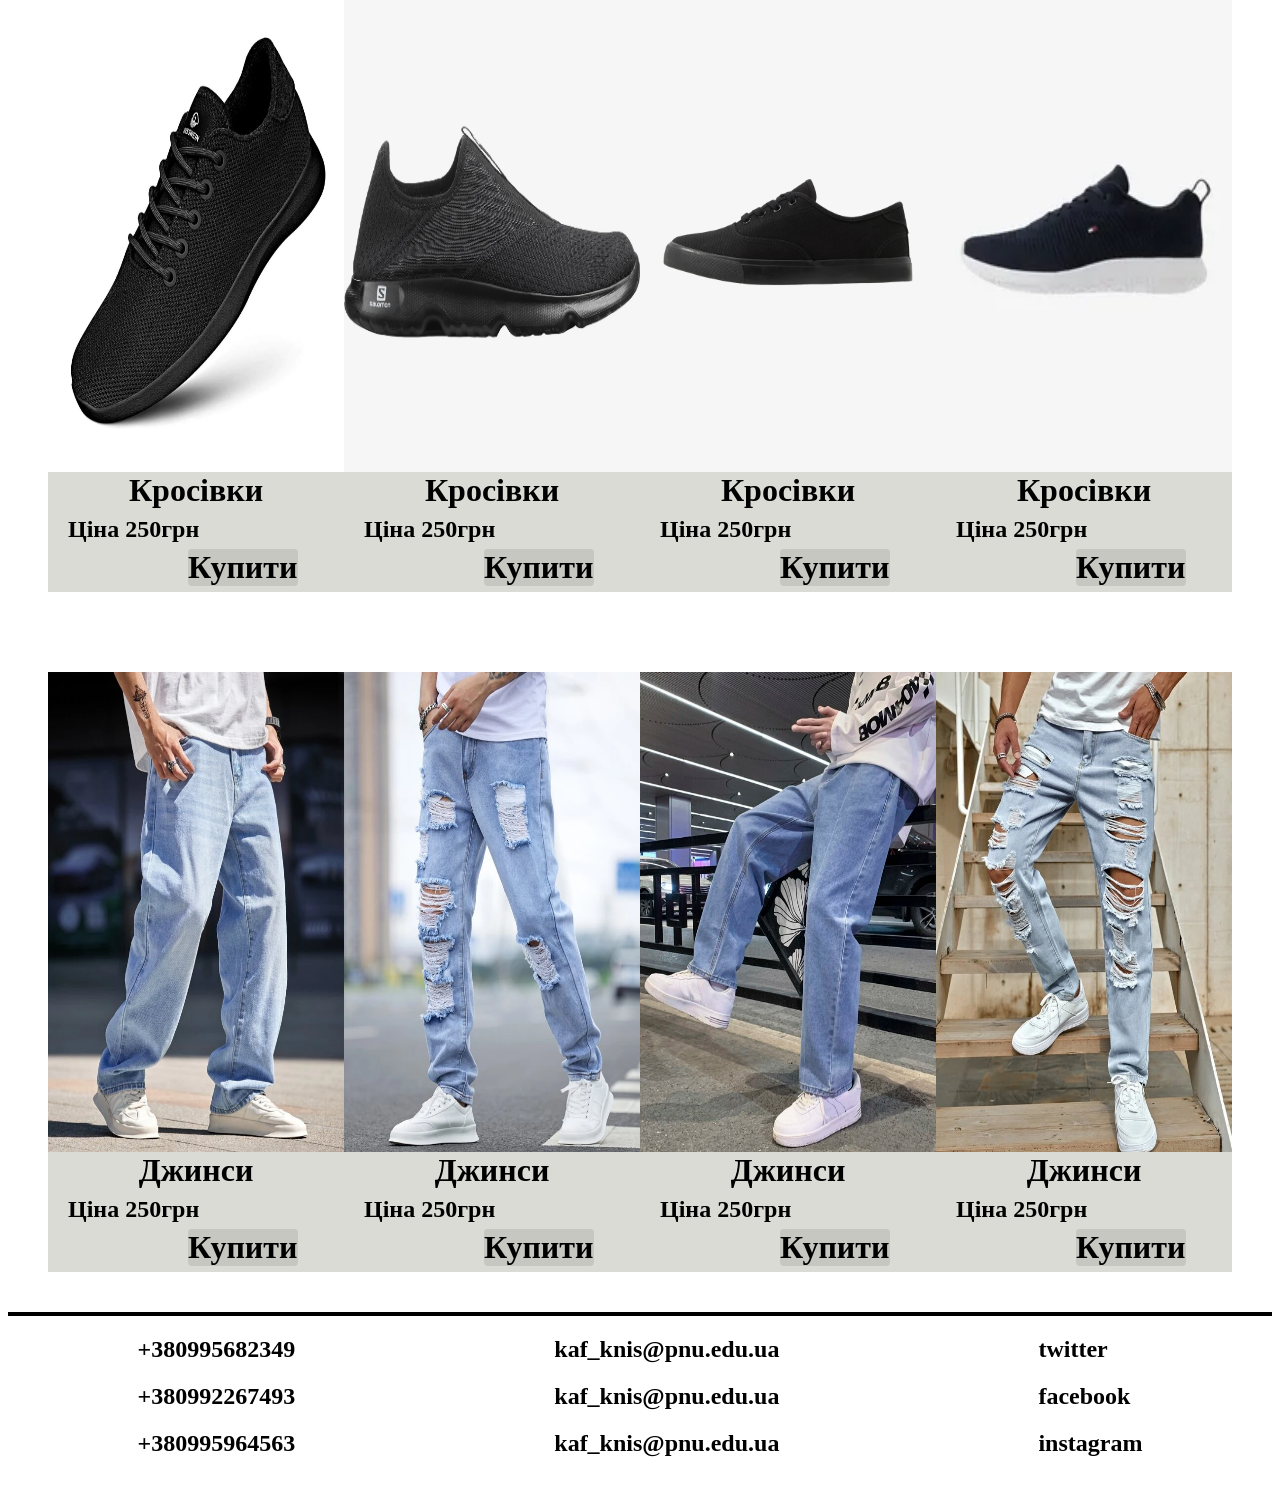
<file: сесія 2/summer clothes.html>
<!DOCTYPE html>
<html>
<head>
	<meta charset="utf-8">
	<meta name="viewport" content="width=device-width, initial-scale=1">
	<link rel="stylesheet" type="text/css" href="css/stule.css">
	<link rel="stylesheet" type="text/css" href="css/store.css">
	 
	<title></title>
</head>
<body>
	<div class="container_2">
		<header class="header">
  		
  		<a href="index.html"><h1>Головна</h1></a>
  		<a href=""><h1>Реєстрація</h1></a>
  		<img src="img/pc.png" class="logo">
  		<a href="basket.html"><h1>Корзина</h1></a>
  		<a href="info.html"><h1> Про розробника </h1></a>

  	 </header>
  	 <div class="polosca"></div>
  	 <div class="content">
  	 	<nav class="filtr">

  	 		   <div class="conpca">
  	 			<button class="tab2" data-id="cr">Фудболки</button> 
  	 			<button class="tab2" data-id="rt">Шорти</button> 
  	 			<button class="tab2" data-id="list3">Джинси</button> 
  	 			<button class="tab2" data-id="list4">Взуття</button> 
  	 			</div>
  	 			

  	 		
  	 	</nav>

  	 	<div class="buy_list">
  	 		<div class="list cr">
  	 			
  	 			<img  class="foto" src="img/162916678684147c35473afd288c20aea068335654.webp">
  	 			<h1 class="info">Фудболка чорна</h1>
  	 			<h2 class="info2" >Ціна 250грн</h2>
  	 			<a href="" ><h1 class="buy">Купити</h1></a>
  	 		</div>


             <div class="list cr">
  	 			
  	 			<img  class="foto" src="img/163290367499814094b89cf4c41a195d54e9993417.webp">
  	 			<h1 class="info">Фудболка чорна</h1>
  	 			<h2 class="info2" >Ціна 250грн</h2>
  	 			<a href="" ><h1 class="buy">Купити</h1></a>
  	 		</div>
  	 		<div class="list cr">
  	 			
  	 			<img  class="foto" src="img/1618536265f8d07490f1d0a7821e0b02785945727a_thumbnail_600x.webp">
  	 			<h1 class="info">Фудболка біла</h1>
  	 			<h2 class="info2" >Ціна 250грн</h2>
  	 			<a href="" ><h1 class="buy">Купити</h1></a>
  	 		</div>
  	 		<div class="list cr">
  	 			
  	 			<img  class="foto" src="img/16471689446fb0000eae7b1e93563d4aafdf14c5b4_thumbnail_600x.webp">
  	 			<h1 class="info">Фудболка коричнива</h1>
  	 			<h2 class="info2" >Ціна 250грн</h2>
  	 			<a href="" ><h1 class="buy">Купити</h1></a>
  	 		</div>



  	 	</div>
  	 		<div class="buy_list">
  	 		<div class="list sr">
  	 			
  	 			<img  class="foto" src="img/1649988198ef72cdf6716ebdb4ab9203162d4e5208_thumbnail_600x.webp">
  	 			<h1 class="info">Шорти</h1>
  	 			<h2 class="info2" >Ціна 250грн</h2>
  	 			<a href="" ><h1 class="buy">Купити</h1></a>
  	 		</div>


             <div class="list2 sr">
  	 			
  	 			<img  class="foto" src="img/16206129306ba04bbdbbbecb3fa4eb2c287b1d17b4_thumbnail_600x.webp">
  	 			<h1 class="info">Шорти</h1>
  	 			<h2 class="info2" >Ціна 250грн</h2>
  	 			<a href="" ><h1 class="buy">Купити</h1></a>
  	 		</div>
  	 		<div class="list sr">
  	 			
  	 			<img  class="foto" src="img/1646310621f75362fe73017024ba84bb66daeae131_thumbnail_600x.webp">
  	 			<h1 class="info">Шорти</h1>
  	 			<h2 class="info2" >Ціна 250грн</h2>
  	 			<a href="" ><h1 class="buy">Купити</h1></a>
  	 		</div>
  	 		<div class="list sr">
  	 			
  	 			<img  class="foto" src="img/1_0003_Layer10copy2_720x.webp">
  	 			<h1 class="info">Шорти</h1>
  	 			<h2 class="info2" >Ціна 250грн</h2>
  	 			<a href="" ><h1 class="buy">Купити</h1></a>
  	 		</div>



  	 	</div>
  	 		<div class="buy_list">
  	 		<div class="list3 kr">
  	 			
  	 			<img  class="foto" src="img/72-10-49310-022_1_8511068e-9411-49e3-bc06-e62cac1b3c73_1250x.progressive.webp">
  	 			<h1 class="info">Кросівки</h1>
  	 			<h2 class="info2" >Ціна 250грн</h2>
  	 			<a href="" ><h1 class="buy">Купити</h1></a>
  	 		</div>


             <div class="list kr">
  	 			
  	 			<img  class="foto" src="img/L41277300_eed4468e9e738d0d5d6b2c05dd33b2f8.webp">
  	 			<h1 class="info">Кросівки</h1>
  	 			<h2 class="info2" >Ціна 250грн</h2>
  	 			<a href="" ><h1 class="buy">Купити</h1></a>
  	 		</div>
  	 		<div class="list kr">
  	 			
  	 			<img  class="foto" src="img/c53f40d34872486e8c6c10cffefe8260.webp">
  	 			<h1 class="info">Кросівки</h1>
  	 			<h2 class="info2" >Ціна 250грн</h2>
  	 			<a href="" ><h1 class="buy">Купити</h1></a>
  	 		</div>
  	 		<div class="list kr">
  	 			
  	 			<img  class="foto" src="img/d174447d734541aca93483f9f25dc93a.webp">
  	 			<h1 class="info">Кросівки</h1>
  	 			<h2 class="info2" >Ціна 250грн</h2>
  	 			<a href="" ><h1 class="buy">Купити</h1></a>
  	 		</div>



  	 	</div>
  	 		<div class="buy_list">
  	 		<div class="list4 rt">
  	 			
  	 			<img  class="foto" src="img/164938253473119bd8d65e59fa38e0d3ba5191a38e_thumbnail_600x.webp">
  	 			<h1 class="info">Джинси</h1>
  	 			<h2 class="info2" >Ціна 250грн</h2>
  	 			<a href="" ><h1 class="buy">Купити</h1></a>
  	 		</div>


             <div class="list rt">
  	 			
  	 			<img  class="foto" src="img/1651840499d7dad620cfad6f46545b8ef87ac86717_thumbnail_600x.webp">
  	 			<h1 class="info">Джинси</h1>
  	 			<h2 class="info2" >Ціна 250грн</h2>
  	 			<a href="" ><h1 class="buy">Купити</h1></a>
  	 		</div>
  	 		<div class="list rt">
  	 			
  	 			<img  class="foto" src="img/16485241654fbb0514df28f92a483b39dabc466b46_thumbnail_600x.webp">
  	 			<h1 class="info">Джинси</h1>
  	 			<h2 class="info2" >Ціна 250грн</h2>
  	 			<a href="" ><h1 class="buy">Купити</h1></a>
  	 		</div>
  	 		<div class="list rt">
  	 			
  	 			<img  class="foto" src="img/1630318818eb7abc6a70e34ad620237f82db9d37ca_thumbnail_600x.webp">
  	 			<h1 class="info">Джинси</h1>
  	 			<h2 class="info2" >Ціна 250грн</h2>
  	 			<a href="" ><h1 class="buy">Купити</h1></a>
  	 		</div>



  	 	</div>




  	 </div>










  	  <div class="polosca"></div>
 <footer class="footer">
  	 	<div>
  	 		<h2>+380995682349</h2>
  	 		<h2>+380992267493</h2>
  	 		<h2>+380995964563</h2>
  	 	</div>
  	 	<div>
  	 		<h2>kaf_knis@pnu.edu.ua</h2>
  	 		<h2>kaf_knis@pnu.edu.ua</h2>
  	 		<h2>kaf_knis@pnu.edu.ua</h2>
  	 	</div>
  	 	<div>
  	 		<h2>twitter</h2>
  	 		<h2>facebook</h2>
  	 		<h2>instagram</h2>
  	 	</div>
  	 </footer>



	</div>

</body>


</html>
</file>
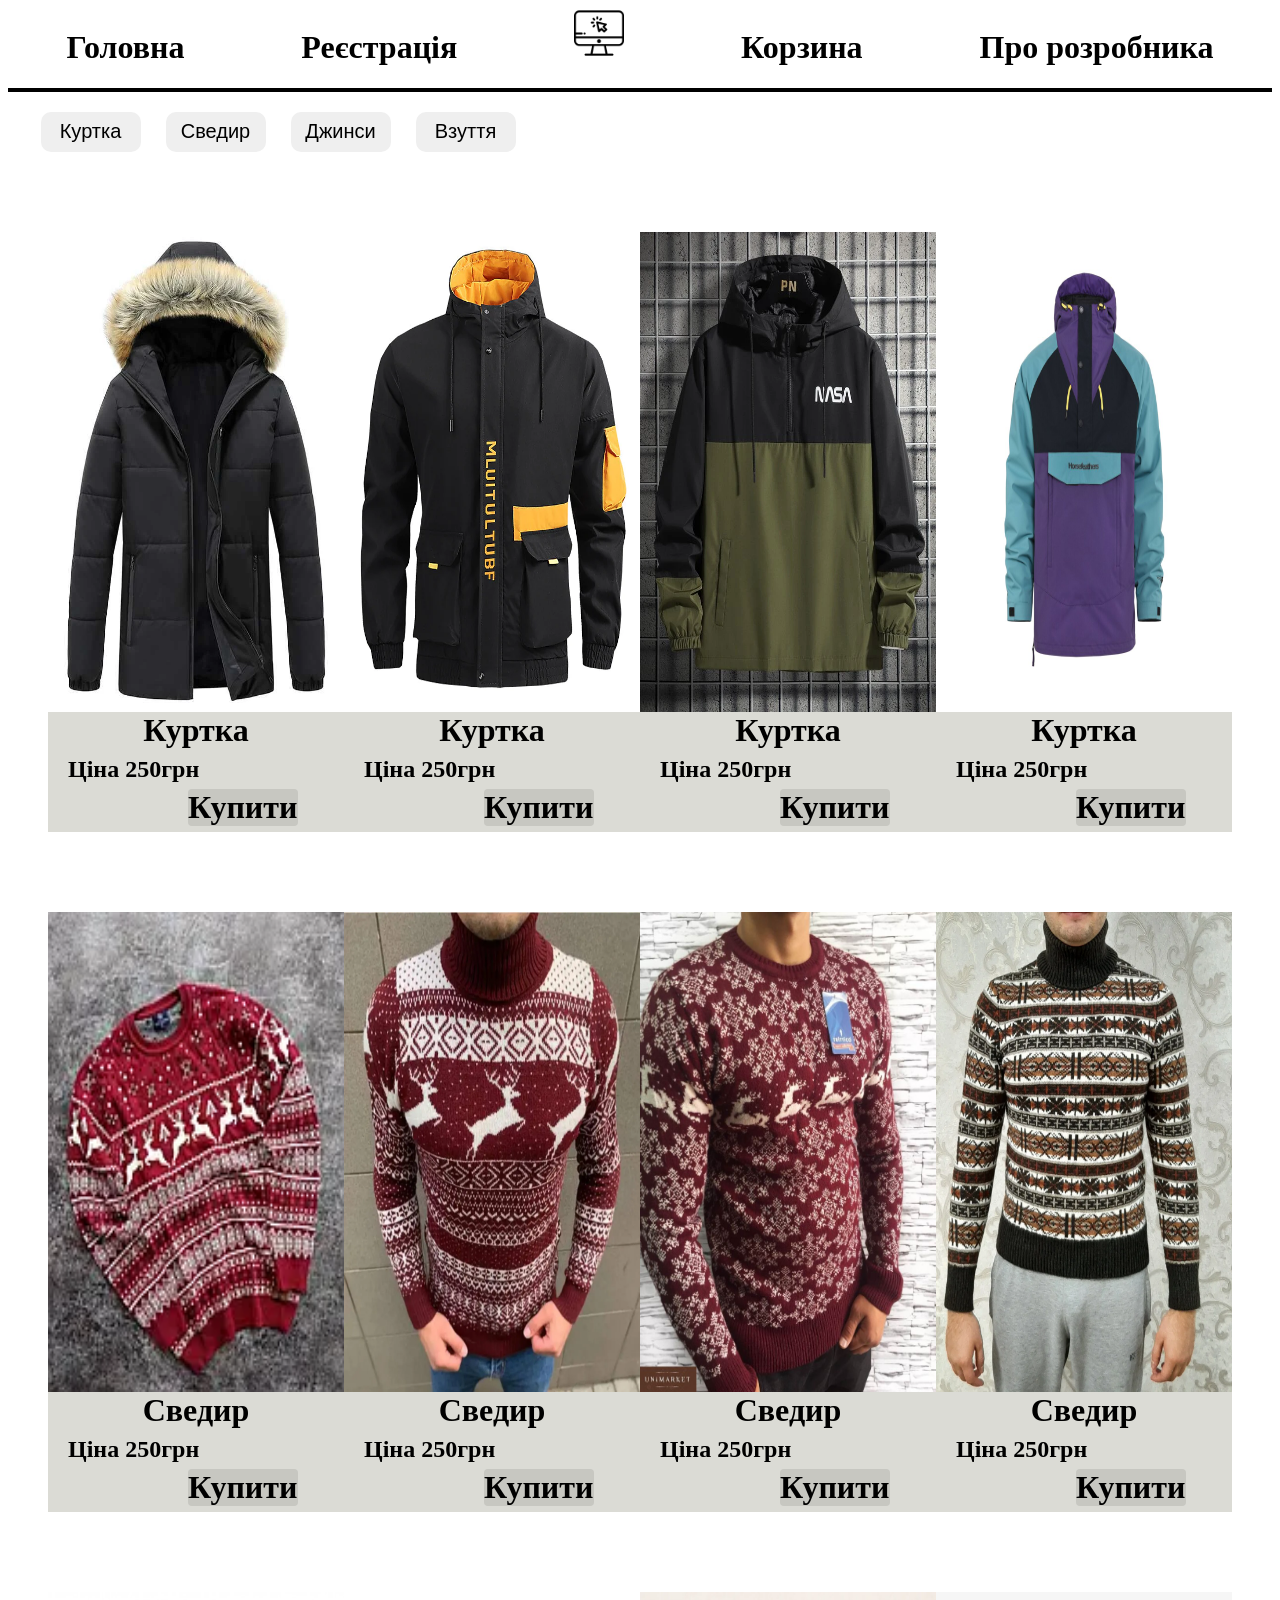
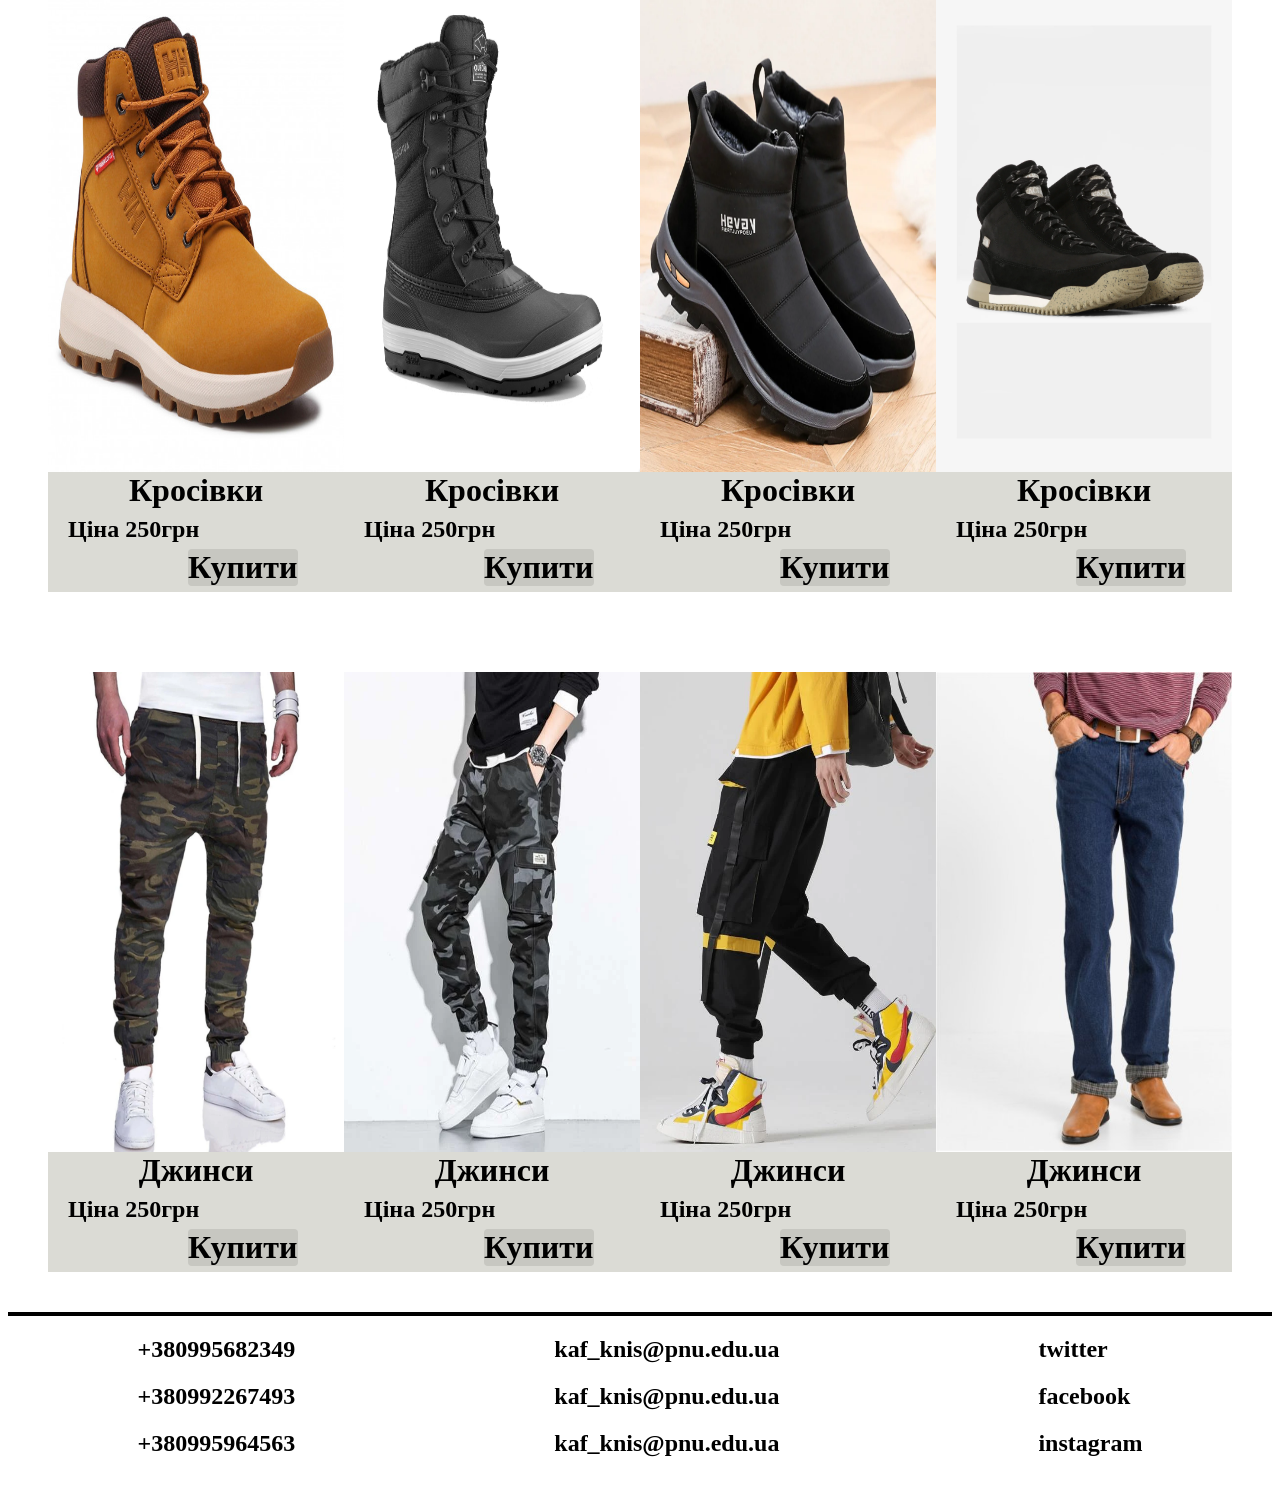
<file: сесія 2/winter.html>
<!DOCTYPE html>
<html>
<head>
	<meta charset="utf-8">
	<meta name="viewport" content="width=device-width, initial-scale=1">
	<link rel="stylesheet" type="text/css" href="css/stule.css">
	<link rel="stylesheet" type="text/css" href="css/store.css">
	 
	<title></title>
</head>
<body>
	<div class="container_2">
		<header class="header">
  		
  		<a href="index.html"><h1>Головна</h1></a>
  		<a href=""><h1>Реєстрація</h1></a>
  		<img src="img/pc.png" class="logo">
  		<a href=""><h1>Корзина</h1></a>
  		<a href="info.html"><h1> Про розробника </h1></a>

  	 </header>
  	 <div class="polosca"></div>
  	 <div class="content">
  	 	<nav class="filtr">

  	 		   <div class="conpca">
  	 			<button class="tab2" data-id="cr">Куртка</button> 
  	 			<button class="tab2" data-id="rt">Сведир</button> 
  	 			<button class="tab2" data-id="list3">Джинси</button> 
  	 			<button class="tab2" data-id="list4">Взуття</button> 
  	 			</div>
  	 			

  	 		
  	 	</nav>

  	 	<div class="buy_list">
  	 		<div class="list cr">
  	 			
  	 			<img  class="foto" src="img/166261809850ae24d6893644dc00aa72d4dba84b13_thumbnail_600x.webp">
  	 			<h1 class="info">Куртка</h1>
  	 			<h2 class="info2" >Ціна 250грн</h2>
  	 			<a href="" ><h1 class="buy">Купити</h1></a>
  	 		</div>


             <div class="list cr">
  	 			
  	 			<img  class="foto" src="img/fxqgrk1636425949942.webp">
  	 			<h1 class="info">Куртка</h1>
  	 			<h2 class="info2" >Ціна 250грн</h2>
  	 			<a href="" ><h1 class="buy">Купити</h1></a>
  	 		</div>
  	 		<div class="list cr">
  	 			
  	 			<img  class="foto" src="img/1658459838611a97a3c75c0044da20e214b3184a83_thumbnail_600x.webp">
  	 			<h1 class="info">Куртка</h1>
  	 			<h2 class="info2" >Ціна 250грн</h2>
  	 			<a href="" ><h1 class="buy">Купити</h1></a>
  	 		</div>
  	 		<div class="list cr">
  	 			
  	 			<img  class="foto" src="img/91091_0.jpg">
  	 			<h1 class="info">Куртка</h1>
  	 			<h2 class="info2" >Ціна 250грн</h2>
  	 			<a href="" ><h1 class="buy">Купити</h1></a>
  	 		</div>



  	 	</div>
  	 		<div class="buy_list">
  	 		<div class="list sr">
  	 			
  	 			<img  class="foto" src="img/3499670047_w200_h200_muzhskoj-zimnij-sviter.webp">
  	 			<h1 class="info">Сведир</h1>
  	 			<h2 class="info2" >Ціна 250грн</h2>
  	 			<a href="" ><h1 class="buy">Купити</h1></a>
  	 		</div>


             <div class="list2 sr">
  	 			
  	 			<img  class="foto" src="img/4121496061_w640_h640_sviter-muzhskoj-turetskij.webp">
  	 			<h1 class="info">Сведир</h1>
  	 			<h2 class="info2" >Ціна 250грн</h2>
  	 			<a href="" ><h1 class="buy">Купити</h1></a>
  	 		</div>
  	 		<div class="list sr">
  	 			
  	 			<img  class="foto" src="img/AH-9282.jpg">
  	 			<h1 class="info">Сведир</h1>
  	 			<h2 class="info2" >Ціна 250грн</h2>
  	 			<a href="" ><h1 class="buy">Купити</h1></a>
  	 		</div>
  	 		<div class="list sr">
  	 			
  	 			<img  class="foto" src="img/image.webp">
  	 			<h1 class="info">Сведир</h1>
  	 			<h2 class="info2" >Ціна 250грн</h2>
  	 			<a href="" ><h1 class="buy">Купити</h1></a>
  	 		</div>



  	 	</div>
  	 		<div class="buy_list">
  	 		<div class="list3 kr">
  	 			
  	 			<img  class="foto" src="img/0000208793179_01_rz.jpg">
  	 			<h1 class="info">Кросівки</h1>
  	 			<h2 class="info2" >Ціна 250грн</h2>
  	 			<a href="" ><h1 class="buy">Купити</h1></a>
  	 		</div>


             <div class="list kr">
  	 			
  	 			<img  class="foto" src="img/doposci-montagna-uomo-sh500-x-warm-lacci-impermeabili-neri.jpg">
  	 			<h1 class="info">Кросівки</h1>
  	 			<h2 class="info2" >Ціна 250грн</h2>
  	 			<a href="" ><h1 class="buy">Купити</h1></a>
  	 		</div>
  	 		<div class="list kr">
  	 			
  	 			<img  class="foto" src="img/70901f5e4566a3a92f7411d82db4ffe5.webp">
  	 			<h1 class="info">Кросівки</h1>
  	 			<h2 class="info2" >Ціна 250грн</h2>
  	 			<a href="" ><h1 class="buy">Купити</h1></a>
  	 		</div>
  	 		<div class="list kr">
  	 			
  	 			<img  class="foto" src="img/c214aec4e90e4bc78b03d4911186a540.webp">
  	 			<h1 class="info">Кросівки</h1>
  	 			<h2 class="info2" >Ціна 250грн</h2>
  	 			<a href="" ><h1 class="buy">Купити</h1></a>
  	 		</div>



  	 	</div>
  	 		<div class="buy_list">
  	 		<div class="list4 rt">
  	 			
  	 			<img  class="foto" src="img/1664252360793d9256ea43940e65302d4530970bef_thumbnail_900x.webp">
  	 			<h1 class="info">Джинси</h1>
  	 			<h2 class="info2" >Ціна 250грн</h2>
  	 			<a href="" ><h1 class="buy">Купити</h1></a>
  	 		</div>


             <div class="list rt">
  	 			
  	 			<img  class="foto" src="img/1660661878dcc09ec6e4afc491e6cd5bebfc7b0cb8_thumbnail_600x.webp">
  	 			<h1 class="info">Джинси</h1>
  	 			<h2 class="info2" >Ціна 250грн</h2>
  	 			<a href="" ><h1 class="buy">Купити</h1></a>
  	 		</div>
  	 		<div class="list rt">
  	 			
  	 			<img  class="foto" src="img/1625653265c250b787a7f2caf27b41330d23342370_thumbnail_600x.webp">
  	 			<h1 class="info">Джинси</h1>
  	 			<h2 class="info2" >Ціна 250грн</h2>
  	 			<a href="" ><h1 class="buy">Купити</h1></a>
  	 		</div>
  	 		<div class="list rt">
  	 			
  	 			<img  class="foto" src="img/19189636-Hca3T3Go.jpg">
  	 			<h1 class="info">Джинси</h1>
  	 			<h2 class="info2" >Ціна 250грн</h2>
  	 			<a href="" ><h1 class="buy">Купити</h1></a>
  	 		</div>



  	 	</div>




  	 </div>










  	  <div class="polosca"></div>
 <footer class="footer">
  	 	<div>
  	 		<h2>+380995682349</h2>
  	 		<h2>+380992267493</h2>
  	 		<h2>+380995964563</h2>
  	 	</div>
  	 	<div>
  	 		<h2>kaf_knis@pnu.edu.ua</h2>
  	 		<h2>kaf_knis@pnu.edu.ua</h2>
  	 		<h2>kaf_knis@pnu.edu.ua</h2>
  	 	</div>
  	 	<div>
  	 		<h2>twitter</h2>
  	 		<h2>facebook</h2>
  	 		<h2>instagram</h2>
  	 	</div>
  	 </footer>



	</div>

</body>


</html>
</file>
<file: сесія 2/css/stule.css>
a{
   	text-decoration: none;
   	color: black;
   }
   .header{
   	display: flex;
   	justify-content: space-around;

   }
   .logo{
   	width: 50px;
   	height: 50px;
   }
   .polosca{
   	width: 100%;
   	height: 4px;
   	background: black;
   }
   .summer,.spring{
   	padding: 40px;
   	display: flex;
   	flex-direction: row;
   	justify-content: center;
   	position: relative;
   	left: -150px;
   }
 
   .summer_foto{
   	width: 750px;
   	height: 400px;
   	z-index: 1;
   	position: relative;
   	left: 260px;
   }
     .info_summer{
    width: 850px;
   	height: 400px;
   	background: #0081C9;
   	z-index: 2;
   	
   	 clip-path: polygon(100% 0% ,30% 0% ,0% 100%,100% 100%);
   	


   }
   .nome{
   position: relative;
   left: 400px;
   top: 100px;
   color: white;
   	
   }
   .tab{
   width: 200px;
   height: 40px;


   	background: #314cad;
   	position: relative;
   	left: 206px;
    top: 50px;
    border-radius: 6px;
    color: white;
   }
   .tab:hover{
   	background: #27397a;

   }
   .info_autumn,.info_spring{
    width: 850px;
   	height: 400px;
   	background: #F49D1A;
   	z-index: 2;
   	
   	 clip-path: polygon(100% 0% ,30% 0% ,0% 100%,100% 100%);
    }
  .spring{
   }
    .info_spring{
    background: #65C18C;
    }
   .footer{
    display: flex;
    justify-content: space-around;;
   }
   .register{

    width: 400px;
    border: 3px solid black;
 display:flex ;
 justify-content:center ;
 position: relative;
 left: 700px;
 top: 20px;
    
   }
   from{
    display: flex;
    justify-content: center;
   }
   .register_tab{
    position: relative;
    left: 70px;
    border: none;
    font-size: 30px;
   }
   input{
    font-size: 30px;
    display: flex;
     justify-content: center;
     padding: 10px;
     border-radius: 5px;
    
    }
   .rg{
    display: flex;
    justify-content:center ;
   }
</file>
<file: сесія 2/css/store.css>
.buy_list{
	height: 100%;
	display: flex;
	justify-content: column;
	justify-content: space-around;
	padding: 40px;
}
.list,.list2,.list3,.list4{
	width: 400px;
	height: 600px;
	background: #dbdbd5;	

}
.foto{
	width: 100%;
	height: 80%;


}
.info{
position: relative;

top: -25px;
display: flex;
justify-content: center;	
}
.buy{
	width: 110px;
position: relative;
left: 140px;
top: -55px;	
background: #c7c7c1;
border-radius:4px ;
}
.buy:hover{
	background: #999993;
}
.filtr{
	width: 200px;
	height: 100px;
	
}
.conpca{
	width: 500px;
	display: flex;
	padding: 20px;
	justify-content: space-around;
}
.tab2{
	border: none;
	width: 100px;
	height: 40px;
	font-size: 20px;
	border-radius:10px ;
}
.info2{
	position: relative;
	top: -40px;
	left: 20px;
}
</file>
<file: сесія 2/css/basket.css>
.basket{
	position: relative;
	left: 550px;
	width: 700px;
	
	display: flex;
	justify-content:center ;
	

	border: 2px solid black;




}
.sps{
	width: 700px;
	height: 700px;
	display: block;

	position: relative;
	left: 550px;
	justify-content:center ;
	border: 2px solid black;
}

.list_sps1{
	width: 100%;
	height: 100px;
	border: 2px solid black;
	display: flex;
	justify-content: column;


}
.list_foto{
	width: 100px;
	height: 100px;
}
.men{
	position: relative;
	left: 200px;
display: flex;
 flex-direction: row;
  justify-content: flex-end;
}
button{
	height: 70px;
	border: none;
	padding: 10px;
	border: 1px solid black;
	display: flex;
	align-items: center;
	position: relative;
	top: 15px;

}
.sps2{
	width: 700px;
	height: 100px;
	border: 2px solid black;
	position: relative;
	left: 550px;
}
.op{
	position: relative;
	left: -300px;
	top: -70px;
}
.polosca2{
	width: 270%;
	height: 5px;
	background: black;
	position: relative;
	left: -600px;
}
</file>
<file: сесія 2/css/info.css>
.worcher{
	width: 1200px;
	height: 700px;
	display: flex;
	justify-content:space-around;
	background: #c7c7c1;
	border-radius: 10px;
	position: relative;
	left: 300px;

}
.foto_wor{
	width: 400px;
	height: 400px;
	position: relative;
	top: 10px;
}
</file>
